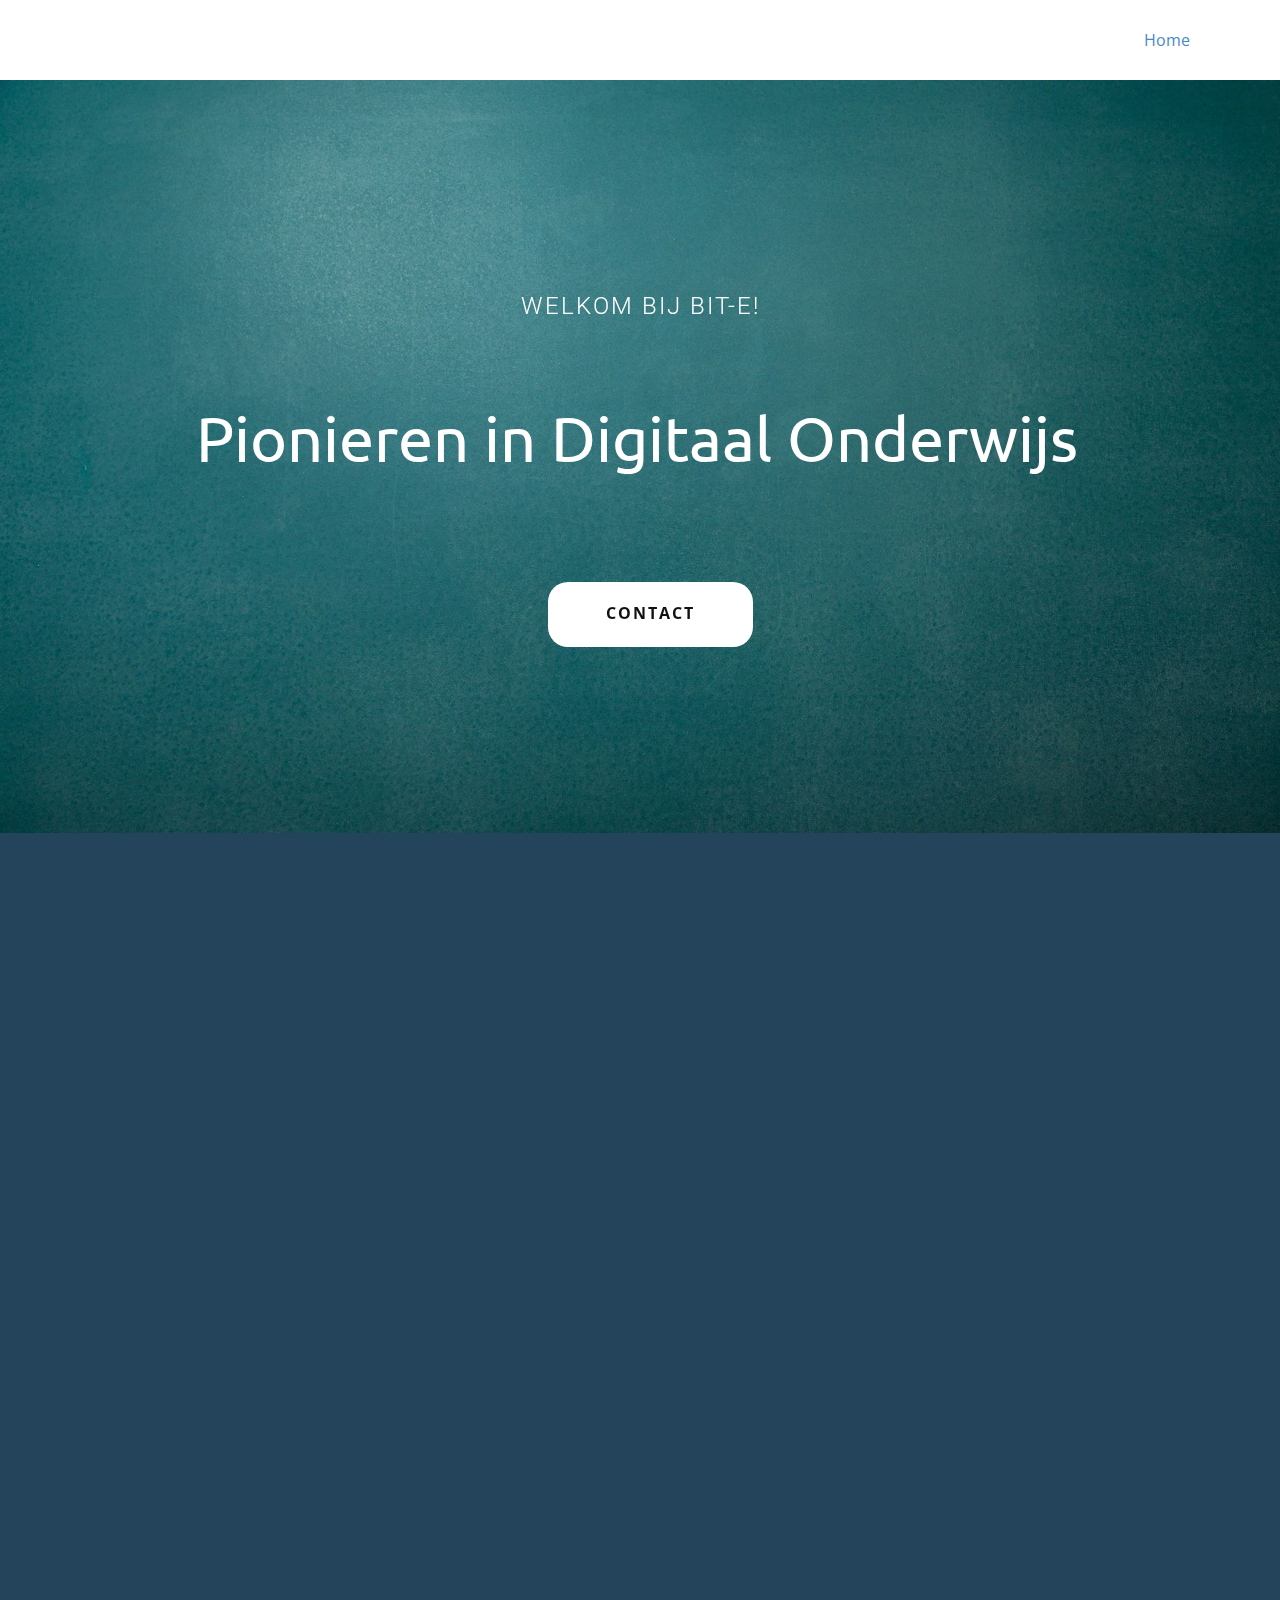
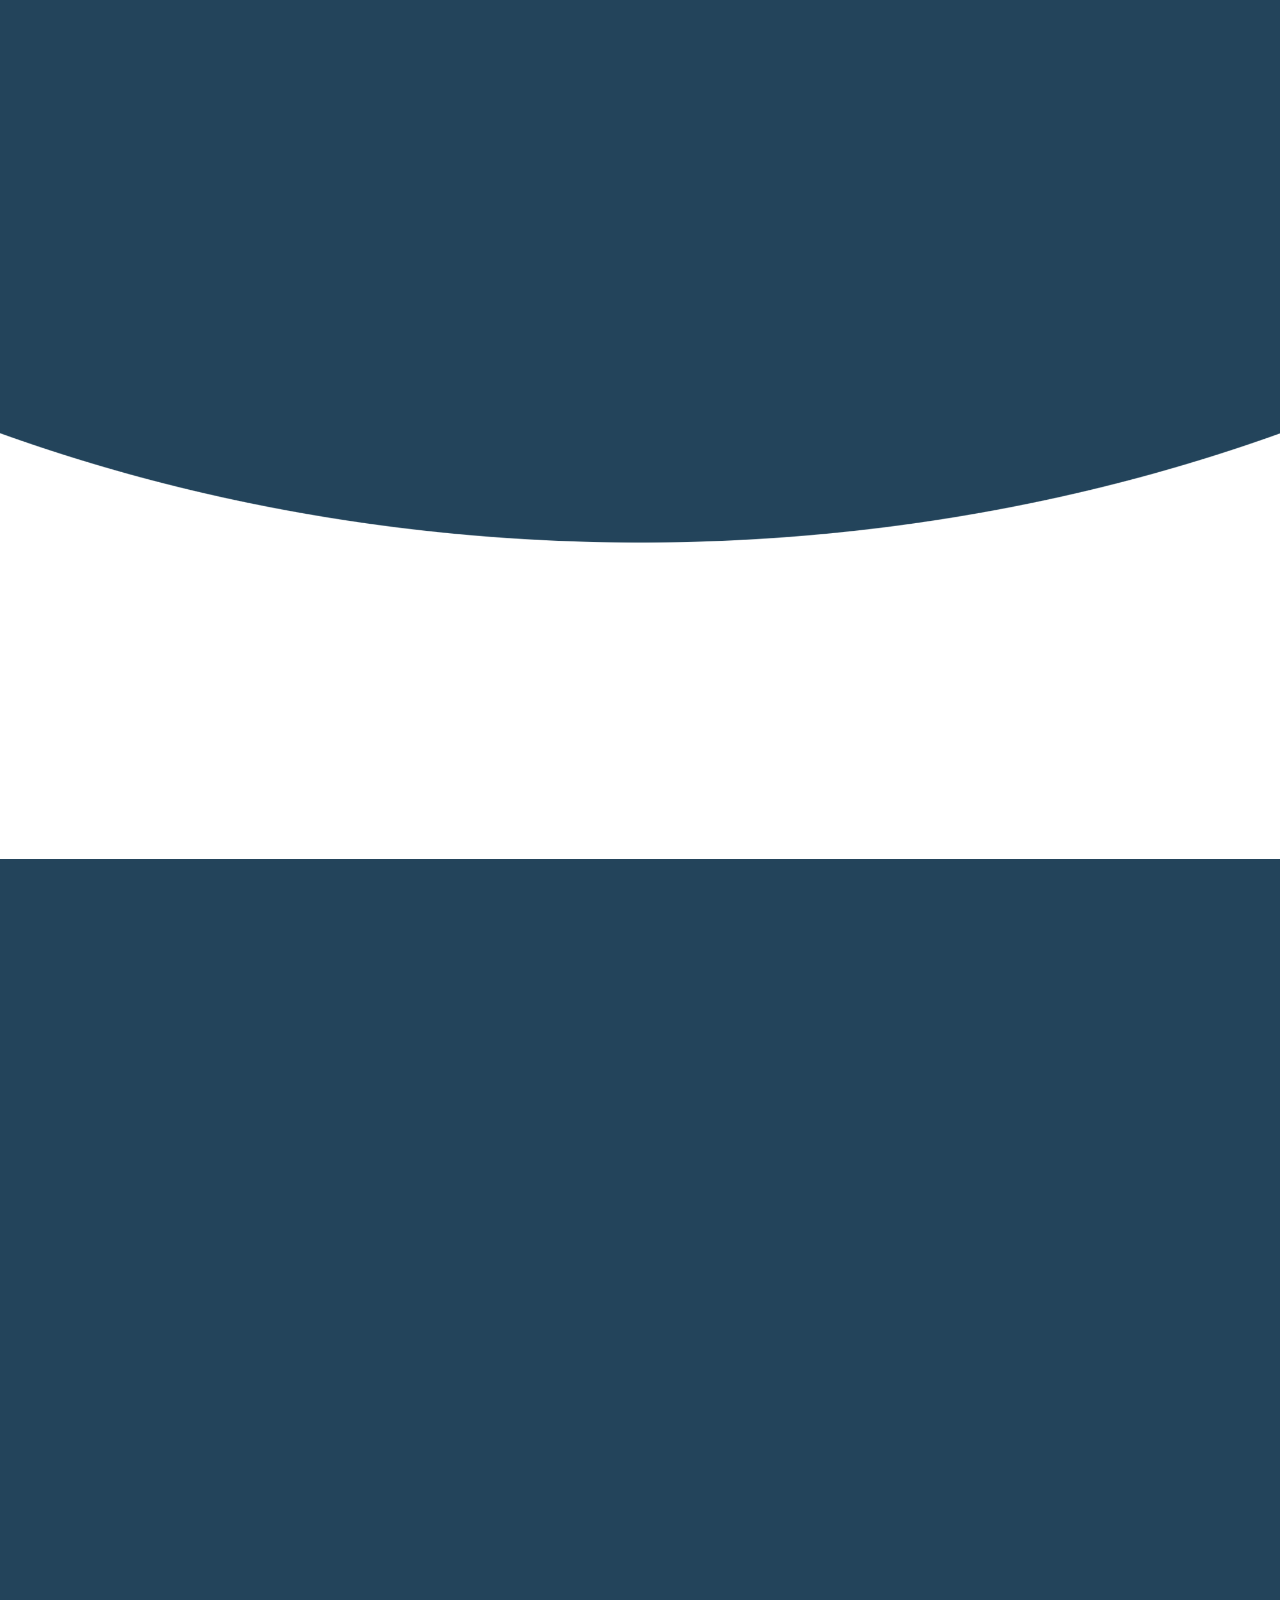
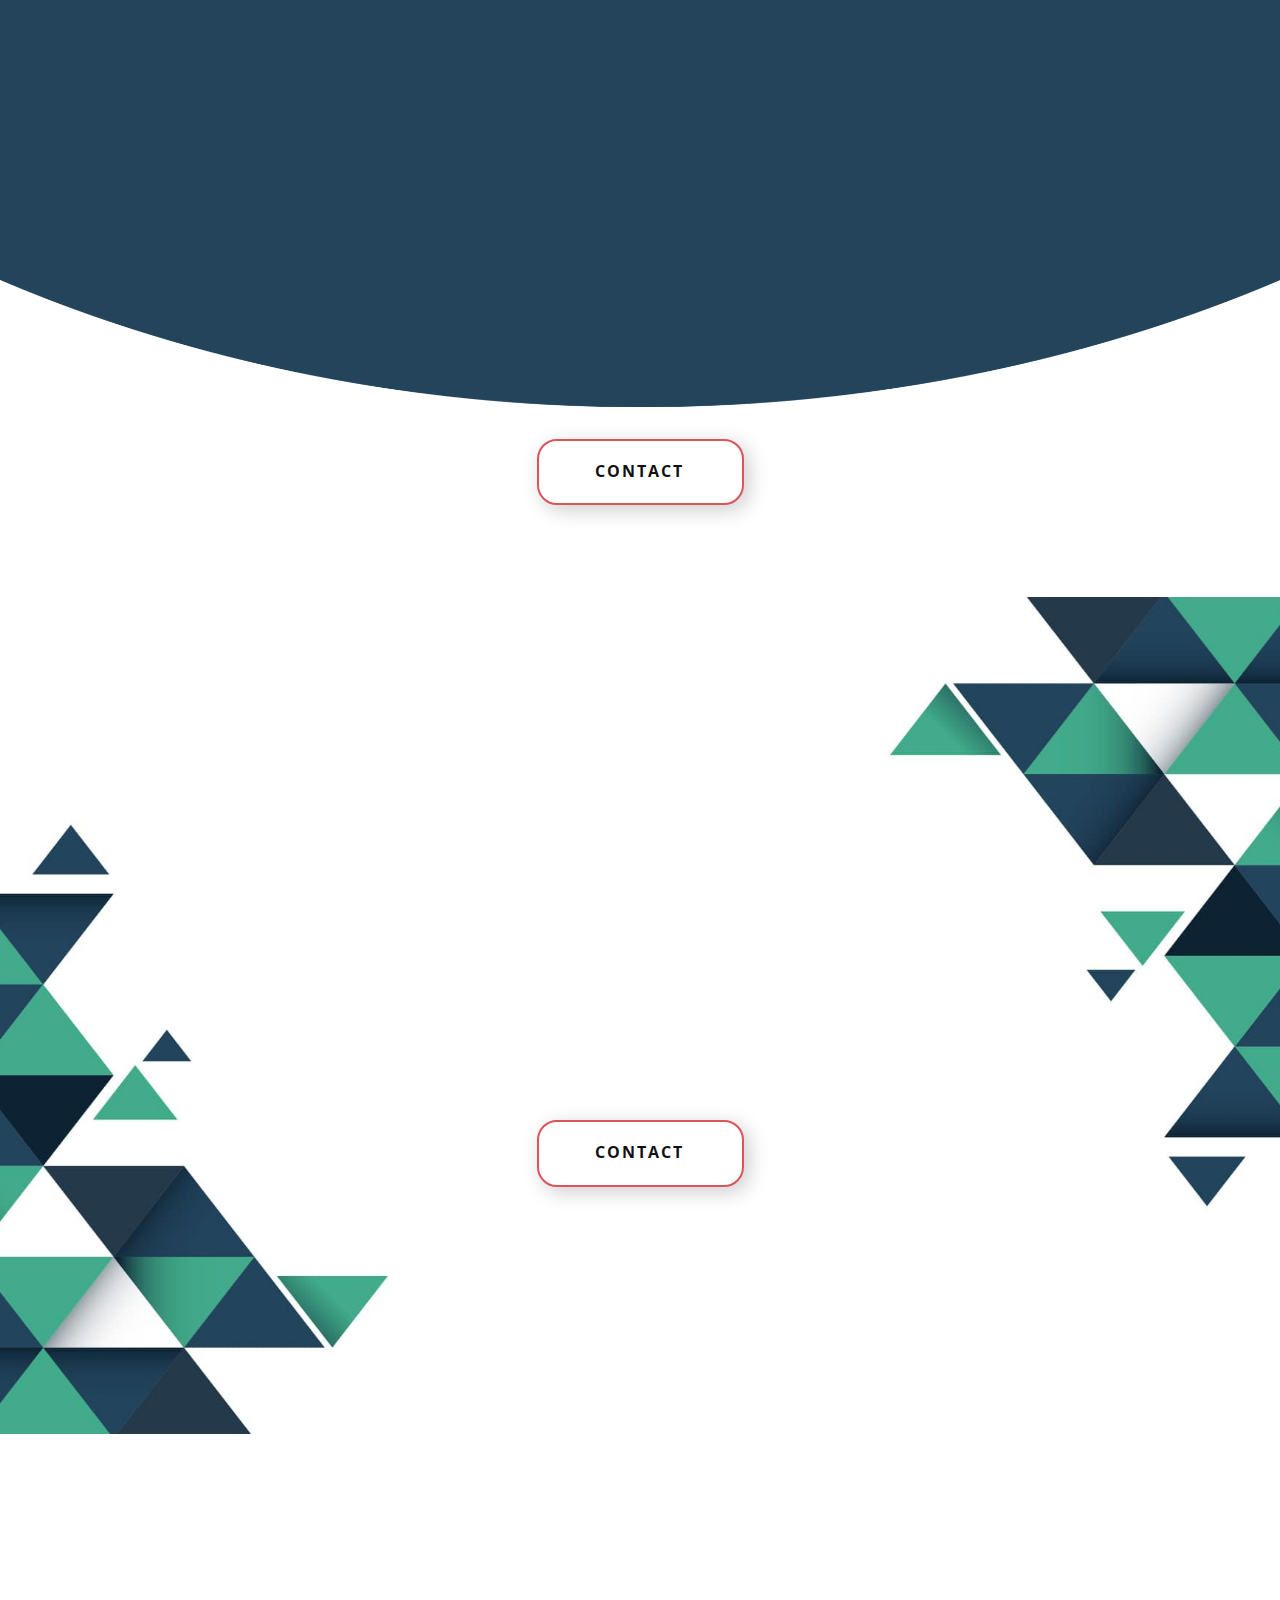
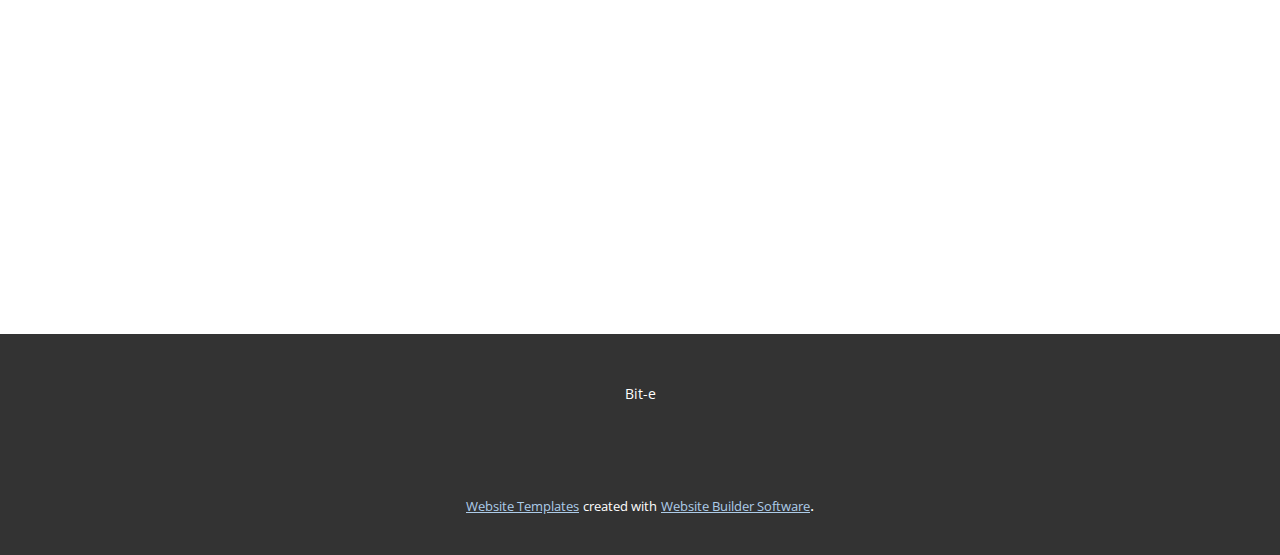
<file: index.html>
<!DOCTYPE html>
<html style="font-size: 16px;" lang="en"><head>
    <meta name="viewport" content="width=device-width, initial-scale=1.0">
    <meta charset="utf-8">
    <meta name="keywords" content="​Pionieren in Digitaal Onderwijs, ​Leren is Groeien, 01, 02, 03, 04, Meet The Team, ​Begin Slimmer te Werken, ​Jouw Ruimte om te Leren, Verbinden en Inspireren">
    <meta name="description" content="">
    <title>Home</title>
    <link rel="stylesheet" href="nicepage.css" media="screen">
<link rel="stylesheet" href="Home.css" media="screen">
    <script class="u-script" type="text/javascript" src="jquery.js" defer=""></script>
    <script class="u-script" type="text/javascript" src="nicepage.js" defer=""></script>
    <meta name="generator" content="Nicepage 6.3.1, nicepage.com">
    <link id="u-theme-google-font" rel="stylesheet" href="https://fonts.googleapis.com/css?family=Roboto:100,100i,300,300i,400,400i,500,500i,700,700i,900,900i|Open+Sans:300,300i,400,400i,500,500i,600,600i,700,700i,800,800i">
    <link id="u-page-google-font" rel="stylesheet" href="https://fonts.googleapis.com/css?family=Ubuntu:300,300i,400,400i,500,500i,700,700i|Roboto:100,100i,300,300i,400,400i,500,500i,700,700i,900,900i|Oswald:200,300,400,500,600,700|Raleway:100,100i,200,200i,300,300i,400,400i,500,500i,600,600i,700,700i,800,800i,900,900i|Montserrat:100,100i,200,200i,300,300i,400,400i,500,500i,600,600i,700,700i,800,800i,900,900i">
    
    
    
    
    
    
    
    
    
    <script type="application/ld+json">{
		"@context": "http://schema.org",
		"@type": "Organization",
		"name": ""
}</script>
    <meta name="theme-color" content="#478ac9">
    <meta property="og:title" content="Home">
    <meta property="og:type" content="website">
  <meta data-intl-tel-input-cdn-path="intlTelInput/"></head>
  <body data-home-page="Home.html" data-home-page-title="Home" data-path-to-root="./" data-include-products="false" class="u-body u-xl-mode" data-lang="en"><header class="u-clearfix u-header u-header" id="sec-01e0"><div class="u-clearfix u-sheet u-sheet-1">
        <nav class="u-menu u-menu-one-level u-offcanvas u-menu-1">
          <div class="menu-collapse" style="font-size: 1rem; letter-spacing: 0px;">
            <a class="u-button-style u-custom-left-right-menu-spacing u-custom-padding-bottom u-custom-top-bottom-menu-spacing u-nav-link u-text-active-palette-1-base u-text-hover-palette-2-base" href="#">
              <svg class="u-svg-link" viewBox="0 0 24 24"><use xmlns:xlink="http://www.w3.org/1999/xlink" xlink:href="#menu-hamburger"></use></svg>
              <svg class="u-svg-content" version="1.1" id="menu-hamburger" viewBox="0 0 16 16" x="0px" y="0px" xmlns:xlink="http://www.w3.org/1999/xlink" xmlns="http://www.w3.org/2000/svg"><g><rect y="1" width="16" height="2"></rect><rect y="7" width="16" height="2"></rect><rect y="13" width="16" height="2"></rect>
</g></svg>
            </a>
          </div>
          <div class="u-custom-menu u-nav-container">
            <ul class="u-nav u-unstyled u-nav-1"><li class="u-nav-item"><a class="u-button-style u-nav-link u-text-active-palette-1-base u-text-hover-palette-2-base" href="Home.html" style="padding: 10px 20px;">Home</a>
</li></ul>
          </div>
          <div class="u-custom-menu u-nav-container-collapse">
            <div class="u-black u-container-style u-inner-container-layout u-opacity u-opacity-95 u-sidenav">
              <div class="u-inner-container-layout u-sidenav-overflow">
                <div class="u-menu-close"></div>
                <ul class="u-align-center u-nav u-popupmenu-items u-unstyled u-nav-2"><li class="u-nav-item"><a class="u-button-style u-nav-link" href="Home.html">Home</a>
</li></ul>
              </div>
            </div>
            <div class="u-black u-menu-overlay u-opacity u-opacity-70"></div>
          </div>
        </nav>
      </div></header>
    <section class="u-clearfix u-image u-section-1" id="carousel_ff0a">
      <div class="u-clearfix u-sheet u-valign-top-xs u-sheet-1">
        <div class="data-layout-selected u-clearfix u-expanded-width-xs u-layout-wrap u-layout-wrap-1">
          <div class="u-layout">
            <div class="u-layout-row">
              <div class="u-container-style u-layout-cell u-left-cell u-size-60 u-layout-cell-1" src="">
                <div class="u-container-layout u-container-layout-1">
                  <h1 class="u-align-left u-custom-font u-font-ubuntu u-text u-text-body-alt-color u-text-1" data-animation-name="customAnimationIn" data-animation-duration="1500" data-animation-delay="0"> Pionieren in Digitaal Onderwijs</h1>
                  <a href="Home.html#carousel_fbb7" class="u-active-palette-1-light-3 u-align-left u-border-none u-btn u-btn-round u-button-style u-hover-palette-1-light-3 u-radius-20 u-text-active-palette-1-base u-text-hover-palette-1-base u-white u-btn-1" data-animation-name="customAnimationIn" data-animation-duration="1500" data-animation-delay="500">Contact</a>
                </div>
              </div>
            </div>
          </div>
        </div>
        <h3 class="u-align-left u-text u-text-body-alt-color u-text-default u-text-2" data-animation-name="customAnimationIn" data-animation-duration="1500" data-animation-delay="500"> Welkom bij Bit-e!</h3>
      </div>
    </section>
    <section class="u-align-center u-clearfix u-container-align-left u-custom-color-2 u-section-2" id="carousel_7726">
      <div class="u-clearfix u-sheet u-sheet-1">
        <div class="data-layout-selected u-clearfix u-expanded-width u-layout-wrap u-layout-wrap-1">
          <div class="u-layout">
            <div class="u-layout-row">
              <div class="u-container-style u-layout-cell u-size-30 u-layout-cell-1">
                <div class="u-container-layout u-container-layout-1">
                  <h5 class="u-align-left u-text u-text-default u-text-palette-2-light-1 u-text-1" data-animation-name="customAnimationIn" data-animation-duration="1500" data-animation-delay="500"> WAT WE DOEN</h5>
                  <div class="u-expanded-width u-list u-list-1">
                    <div class="u-repeater u-repeater-1">
                      <div class="u-container-align-left u-container-style u-list-item u-repeater-item u-shape-rectangle u-list-item-1" data-animation-name="customAnimationIn" data-animation-duration="1500" data-animation-delay="250">
                        <div class="u-container-layout u-similar-container u-valign-middle u-container-layout-2">
                          <h3 class="u-align-left u-text u-text-2"> ICT-Onderwijs Afgestemd op Kerndoelen</h3>
                          <p class="u-align-left u-text u-text-3"> Bij Bit-e bieden we een ICT-programma dat nauw aansluit op de SLO kerndoelen. Onze lessen zijn ontworpen om leerlingen niet alleen digitale vaardigheden bij te brengen, maar ook om hun begrip van technologie en media te verdiepen.</p>
                        </div>
                      </div>
                      <div class="u-container-align-left u-container-style u-list-item u-repeater-item u-shape-rectangle u-list-item-2" data-animation-name="customAnimationIn" data-animation-duration="1500" data-animation-delay="250">
                        <div class="u-container-layout u-similar-container u-valign-middle u-container-layout-3">
                          <h3 class="u-align-left u-text u-text-4"> Leren met Toekomstvisie</h3>
                          <p class="u-align-left u-text u-text-5"> Elke les bij Bit-e is een bouwsteen naar de toekomst. Wij leren kinderen niet alleen hoe technologie werkt, maar ook hoe ze het kunnen gebruiken om creatief te zijn en problemen op te lossen.</p>
                        </div>
                      </div>
                    </div>
                  </div>
                </div>
              </div>
              <div class="u-container-style u-layout-cell u-size-30 u-layout-cell-2">
                <div class="u-container-layout u-container-layout-4">
                  <h5 class="u-align-left u-text u-text-default u-text-palette-2-light-1 u-text-6" data-animation-name="customAnimationIn" data-animation-duration="1500" data-animation-delay="500" data-animation-direction=""> JONGE INNOVATORS</h5>
                  <div class="custom-expanded u-list u-list-2">
                    <div class="u-repeater u-repeater-2">
                      <div class="u-container-align-left u-container-style u-list-item u-repeater-item u-shape-rectangle u-list-item-3" data-animation-name="customAnimationIn" data-animation-duration="1500" data-animation-delay="250">
                        <div class="u-container-layout u-similar-container u-valign-middle u-container-layout-5">
                          <h3 class="u-align-left u-text u-text-7"> Ontwikkelen van Digitale Vaardigheden</h3>
                          <p class="u-align-left u-text u-text-8"> We leggen de basis voor jonge innovators om cruciale digitale vaardigheden te ontwikkelen. Door middel van ons lesprogramma leren kinderen hoe ze technologie creatief en kritisch kunnen gebruiken. </p>
                        </div>
                      </div>
                      <div class="u-container-align-left u-container-style u-list-item u-repeater-item u-shape-rectangle u-list-item-4" data-animation-name="customAnimationIn" data-animation-duration="1500" data-animation-delay="250">
                        <div class="u-container-layout u-similar-container u-valign-middle u-container-layout-6">
                          <h3 class="u-align-left u-text u-text-9"> Plezier in Leren</h3>
                          <p class="u-align-left u-text u-text-10"> Ons programma is zo ontworpen dat kinderen plezier vinden in het leren over en het toepassen van ICT. We stimuleren hun natuurlijke nieuwsgierigheid en ondersteunen hun digitale ontdekkingsreis.<br>
                            <br>
                            <br>
                            <br>
                            <br>
                            <br>
                          </p>
                        </div>
                      </div>
                    </div>
                  </div>
                </div>
              </div>
            </div>
          </div>
        </div>
      </div>
    </section>
    <section class="skrollable skrollable-between u-align-center u-clearfix u-container-align-center u-image u-section-3" id="carousel_a762" data-image-width="2500" data-image-height="1278" data-animation-name="" data-animation-duration="0" data-animation-delay="0" data-animation-direction="">
      <div class="u-clearfix u-sheet u-sheet-1">
        <h2 class="u-text u-text-body-alt-color u-text-1" data-animation-name="customAnimationIn" data-animation-duration="1500" data-animation-delay="500"> Leren is Groeien</h2>
        <p class="u-text u-text-body-alt-color u-text-default u-text-2" data-animation-name="customAnimationIn" data-animation-duration="1500" data-animation-delay="500"> Ons doel bij Bit-e is om leerlingen te helpen groeien door kennis en vaardigheden die aansluiten bij de kerndoelen van het basisonderwijs.</p>
        <div class="u-expanded-width-md u-expanded-width-sm u-expanded-width-xs u-list u-list-1">
          <div class="u-repeater u-repeater-1">
            <div class="u-align-left u-container-style u-list-item u-palette-5-light-2 u-repeater-item u-list-item-1" data-animation-name="customAnimationIn" data-animation-duration="1500" data-animation-delay="500">
              <div class="u-container-layout u-similar-container u-container-layout-1">
                <div class="u-align-center u-container-style u-group u-palette-1-base u-radius-50 u-shape-round u-group-1" data-animation-name="customAnimationIn" data-animation-duration="1500" data-animation-delay="500">
                  <div class="u-container-layout u-valign-middle u-container-layout-2">
                    <h2 class="u-custom-font u-font-oswald u-text u-text-body-alt-color u-text-3">01</h2>
                  </div>
                </div>
                <h5 class="u-text u-text-4"> Onderwijs</h5>
                <p class="u-text u-text-default u-text-5"> Ons onderwijs is gericht op het ontwikkelen van digitale geletterdheid, in lijn met de SLO kerndoelen, zodat leerlingen veilig, kritisch en bewust kunnen omgaan met ICT.</p>
              </div>
            </div>
            <div class="u-align-left u-container-style u-list-item u-palette-5-light-2 u-repeater-item u-list-item-2" data-animation-name="customAnimationIn" data-animation-duration="1500" data-animation-delay="500">
              <div class="u-container-layout u-similar-container u-container-layout-3">
                <div class="u-align-center u-container-style u-group u-palette-1-base u-radius-50 u-shape-round u-group-2" data-animation-name="customAnimationIn" data-animation-duration="1500" data-animation-delay="500">
                  <div class="u-container-layout u-valign-middle u-container-layout-4">
                    <h2 class="u-custom-font u-font-oswald u-text u-text-body-alt-color u-text-default u-text-6">02</h2>
                  </div>
                </div>
                <h5 class="u-text u-text-7"> Innovaties<br>
                </h5>
                <p class="u-text u-text-default u-text-8"> We gebruiken de nieuwste educatieve technologieën om een dynamische leeromgeving te creëren die de kerndoelen tot leven brengt.</p>
              </div>
            </div>
            <div class="u-align-left u-container-style u-list-item u-palette-5-light-2 u-repeater-item u-list-item-3" data-animation-name="customAnimationIn" data-animation-duration="1500" data-animation-delay="500">
              <div class="u-container-layout u-similar-container u-container-layout-5">
                <div class="u-align-center u-container-style u-group u-palette-1-base u-radius-50 u-shape-round u-group-3" data-animation-name="customAnimationIn" data-animation-duration="1500" data-animation-delay="500">
                  <div class="u-container-layout u-valign-middle u-container-layout-6">
                    <h2 class="u-custom-font u-font-oswald u-text u-text-body-alt-color u-text-default u-text-9">03</h2>
                  </div>
                </div>
                <h5 class="u-text u-text-10"> Leerlingen</h5>
                <p class="u-text u-text-default u-text-11"> Onze leerlingen worden uitgedaagd om te denken als digitale makers en innovators, altijd met een link naar de SLO kerndoelen voor een compleet leertraject.</p>
              </div>
            </div>
            <div class="u-align-left u-container-style u-list-item u-palette-5-light-2 u-repeater-item u-list-item-4" data-animation-name="customAnimationIn" data-animation-duration="1500" data-animation-delay="500">
              <div class="u-container-layout u-similar-container u-container-layout-7">
                <div class="u-align-center u-container-style u-group u-palette-1-base u-radius-50 u-shape-round u-group-4" data-animation-name="customAnimationIn" data-animation-duration="1500" data-animation-delay="500">
                  <div class="u-container-layout u-valign-middle u-container-layout-8">
                    <h2 class="u-custom-font u-font-oswald u-text u-text-body-alt-color u-text-default u-text-12">04</h2>
                  </div>
                </div>
                <h5 class="u-text u-text-13"> Essentiële Vaardigheden</h5>
                <p class="u-text u-text-default u-text-14"> Naast ICT leren kinderen bij Bit-e ook samenwerken en presenteren, sleutelvaardigheden die hen voorbereiden op de toekomst.<br>
                  <br>
                  <br>
                  <br>
                  <br>
                  <br>
                </p>
              </div>
            </div>
          </div>
        </div>
      </div>
    </section>
    <section class="u-align-center u-clearfix u-custom-color-2 u-section-4" id="carousel_fa7c">
      <div class="u-clearfix u-sheet u-valign-middle-md u-valign-middle-sm u-sheet-1">
        <h2 class="u-text u-text-default u-text-1" data-animation-name="customAnimationIn" data-animation-duration="1500" data-animation-delay="250">Meet The Team</h2>
        <div class="u-expanded-width u-list u-list-1">
          <div class="u-repeater u-repeater-1">
            <div class="u-align-left u-container-style u-list-item u-radius-20 u-repeater-item u-shape-round u-white u-list-item-1" data-animation-name="customAnimationIn" data-animation-duration="1500" data-animation-delay="500">
              <div class="u-container-layout u-similar-container u-container-layout-1">
                <div class="custom-expanded u-container-style u-group u-group-1">
                  <div class="u-container-layout u-container-layout-2">
                    <h3 class="u-align-left u-custom-font u-font-raleway u-text u-text-palette-1-base u-text-2">Robbe Van Kets</h3>
                    <p class="u-align-left u-text u-text-body-color u-text-3"> Als medeoprichter van Bit-e en alumnus van Codam, verenigt Robbe technische expertise met onderwijsinnovatie. Zijn achtergrond als scoutsleider en ondernemer verrijkt zijn vermogen om relaties met scholen op te bouwen en direct les te geven, cruciaal voor Bit-e's missie.</p>
                    <div class="u-social-icons u-spacing-30 u-social-icons-1">
                      <a class="u-social-url" target="_blank" data-type="LinkedIn" title="LinkedIn" href="https://www.linkedin.com/in/robbevk/"><span class="u-icon u-social-icon u-social-linkedin u-text-palette-1-dark-1 u-icon-1"><svg class="u-svg-link" preserveAspectRatio="xMidYMin slice" viewBox="0 0 112 112" style=""><use xmlns:xlink="http://www.w3.org/1999/xlink" xlink:href="#svg-1e80"></use></svg><svg class="u-svg-content" viewBox="0 0 112 112" x="0" y="0" id="svg-1e80"><circle fill="currentColor" cx="56.1" cy="56.1" r="55"></circle><path fill="#FFFFFF" d="M41.3,83.7H27.9V43.4h13.4V83.7z M34.6,37.9L34.6,37.9c-4.6,0-7.5-3.1-7.5-7c0-4,3-7,7.6-7s7.4,3,7.5,7
      C42.2,34.8,39.2,37.9,34.6,37.9z M89.6,83.7H76.2V62.2c0-5.4-1.9-9.1-6.8-9.1c-3.7,0-5.9,2.5-6.9,4.9c-0.4,0.9-0.4,2.1-0.4,3.3v22.5
      H48.7c0,0,0.2-36.5,0-40.3h13.4v5.7c1.8-2.7,5-6.7,12.1-6.7c8.8,0,15.4,5.8,15.4,18.1V83.7z"></path></svg></span>
                      </a>
                    </div>
                  </div>
                </div>
                <p class="u-align-left u-text u-text-grey-30 u-text-4"> Mede-oprichter<br>Directeur Externe Betrekkingen&nbsp;<br>&amp; Innovatie
                </p>
                <img class="custom-expanded u-hidden-md u-hidden-xs u-image u-image-1" src="images/Screenshot2024-02-19at14.09.48.png" data-image-width="362" data-image-height="358">
              </div>
            </div>
            <div class="u-align-left u-container-style u-list-item u-radius-20 u-repeater-item u-shape-round u-white u-list-item-2" data-animation-name="customAnimationIn" data-animation-duration="1500" data-animation-delay="500">
              <div class="u-container-layout u-similar-container u-container-layout-3">
                <div class="custom-expanded u-container-style u-group u-group-2">
                  <div class="u-container-layout u-container-layout-4">
                    <h3 class="u-align-left u-custom-font u-font-raleway u-text u-text-default u-text-palette-1-base u-text-5">Kenny Ohst</h3>
                    <p class="u-align-left u-text u-text-body-color u-text-6"> Als medeoprichter van Bit-e en ervaren ICT-docent, combineert Kenny zijn Codam studie met het coördineren van leraren en het ontwikkelen van vernieuwende onderwijsmethoden. Zijn toewijding versterkt Bit-e's missie voor digitale educatie.</p>
                    <div class="u-social-icons u-spacing-30 u-social-icons-2">
                      <a class="u-social-url" target="_blank" data-type="LinkedIn" title="Linkedin" href="https://www.linkedin.com/in/kennyartistpage/"><span class="u-icon u-social-icon u-social-linkedin u-text-palette-1-dark-1 u-icon-2"><svg class="u-svg-link" preserveAspectRatio="xMidYMin slice" viewBox="0 0 112 112" style=""><use xmlns:xlink="http://www.w3.org/1999/xlink" xlink:href="#svg-1e80"></use></svg><svg class="u-svg-content" viewBox="0 0 112 112" x="0" y="0" id="svg-1e80"><circle fill="currentColor" cx="56.1" cy="56.1" r="55"></circle><path fill="#FFFFFF" d="M41.3,83.7H27.9V43.4h13.4V83.7z M34.6,37.9L34.6,37.9c-4.6,0-7.5-3.1-7.5-7c0-4,3-7,7.6-7s7.4,3,7.5,7
      C42.2,34.8,39.2,37.9,34.6,37.9z M89.6,83.7H76.2V62.2c0-5.4-1.9-9.1-6.8-9.1c-3.7,0-5.9,2.5-6.9,4.9c-0.4,0.9-0.4,2.1-0.4,3.3v22.5
      H48.7c0,0,0.2-36.5,0-40.3h13.4v5.7c1.8-2.7,5-6.7,12.1-6.7c8.8,0,15.4,5.8,15.4,18.1V83.7z"></path></svg></span>
                      </a>
                    </div>
                  </div>
                </div>
                <p class="u-align-left u-text u-text-grey-30 u-text-7"> Mede-oprichter<br> Directeur Pedagogische Ontwikkeling&nbsp;<br>&amp; Docentencoördinatie<br>
                </p>
                <img class="custom-expanded u-hidden-md u-hidden-xs u-image u-image-2" src="images/K.Ohhst.jpg" data-image-width="1280" data-image-height="1600">
              </div>
            </div>
          </div>
        </div>
      </div>
    </section>
    <section class="skrollable skrollable-between u-align-center u-clearfix u-image u-section-5" src="" id="carousel_24a5" data-image-width="2500" data-image-height="1278">
      <div class="u-clearfix u-sheet u-sheet-1">
        <h2 class="u-align-center u-text u-text-body-alt-color u-text-1" data-animation-name="customAnimationIn" data-animation-duration="1500" data-animation-delay="250"> Begin Slimmer te Werken</h2>
        <p class="u-align-center u-large-text u-text u-text-body-alt-color u-text-variant u-text-2" data-animation-name="customAnimationIn" data-animation-duration="1500" data-animation-delay="500"> Ontdek de kracht van digitale wijsheid met Bit-e. Wij maken leren leuk, effectief en toekomstgericht voor kinderen. Duik in de wereld van technologie en laat je inspireren door innovatie en creativiteit.</p>
        <a href="Home.html#carousel_fbb7" class="u-active-palette-1-light-3 u-align-center u-border-2 u-border-active-palette-1-base u-border-hover-palette-1-base u-border-palette-2-base u-btn u-btn-round u-button-style u-hover-palette-1-light-3 u-radius-20 u-text-active-palette-1-base u-text-hover-palette-1-base u-white u-btn-1" data-animation-name="" data-animation-duration="0" data-animation-delay="0" data-animation-direction="">Contact</a>
      </div>
    </section>
    <section class="u-align-center u-clearfix u-image u-section-6" id="carousel_1140" data-image-width="1980" data-image-height="1134">
      <div class="u-clearfix u-sheet u-sheet-1">
        <h1 class="u-custom-font u-font-montserrat u-text u-text-1" data-animation-name="customAnimationIn" data-animation-duration="1500" data-animation-delay="0"> Jouw Ruimte om te Leren, Verbinden en Inspireren</h1>
        <p class="u-text u-text-2" data-animation-name="customAnimationIn" data-animation-duration="1500" data-animation-delay="500"> Bit-e is waar jouw digitale avontuur begint. Een plek waar jonge geesten groeien door te leren, waar verbinding centraal staat en waar inspiratie om elke hoek te vinden is. Laat je meenemen op een ontdekkingsreis in de wereld van ICT.</p>
        <a href="Home.html#carousel_fbb7" class="u-active-palette-1-light-3 u-align-center u-border-2 u-border-active-palette-1-base u-border-hover-palette-1-base u-border-palette-2-base u-btn u-btn-round u-button-style u-hover-palette-1-light-3 u-radius-20 u-text-active-palette-1-base u-text-hover-palette-1-base u-white u-btn-1" data-animation-name="" data-animation-duration="0" data-animation-delay="0" data-animation-direction="">Contact</a>
      </div>
    </section>
    <section class="u-clearfix u-container-align-center u-section-7" id="carousel_fbb7">
      <div class="u-clearfix u-sheet u-valign-middle u-sheet-1">
        <div class="data-layout-selected u-clearfix u-expanded-width u-layout-wrap u-layout-wrap-1">
          <div class="u-layout">
            <div class="u-layout-row">
              <div class="u-container-style u-layout-cell u-size-60 u-layout-cell-1" data-animation-name="customAnimationIn" data-animation-duration="1000">
                <div class="u-container-layout u-container-layout-1"><span class="u-align-center u-file-icon u-icon u-icon-1"><img src="images/3178158.png" alt=""></span><span class="u-align-center u-file-icon u-icon u-icon-2"><img src="images/733641.png" alt=""></span>
                  <h4 class="u-align-center u-text u-text-1">Email</h4>
                  <p class="u-align-center u-text u-text-default u-text-2">Vragen?&nbsp;<br>Email of app ons wij komen spoedig bij je terug!
                  </p>
                  <a href="mailto:info@bit-e.nl" class="u-active-palette-1-dark-2 u-align-center u-border-active-palette-2-light-2 u-border-hover-palette-2-light-2 u-border-none u-btn u-btn-round u-button-style u-color-scheme-summer-time u-color-style-multicolor-1 u-custom u-hover-palette-1-dark-2 u-palette-1-base u-radius-19 u-text-active-white u-text-hover-white u-btn-1" data-animation-name="" data-animation-duration="0" data-animation-delay="0" data-animation-direction=""> info@bit-e.nl </a>
                  <a href="tel:+31685498297" class="u-active-palette-1-dark-2 u-align-center u-border-active-palette-2-light-2 u-border-hover-palette-2-light-2 u-border-none u-btn u-btn-round u-button-style u-color-scheme-summer-time u-color-style-multicolor-1 u-custom u-hover-palette-1-dark-2 u-palette-1-base u-radius-19 u-text-active-white u-text-hover-white u-btn-2" data-animation-name="" data-animation-duration="0" data-animation-delay="0" data-animation-direction=""> +31685498297</a>
                </div>
              </div>
            </div>
          </div>
        </div>
      </div>
    </section>
    
    
    
    <footer class="u-align-center u-clearfix u-footer u-grey-80 u-footer" id="sec-a10d"><div class="u-clearfix u-sheet u-sheet-1">
        <p class="u-small-text u-text u-text-variant u-text-1">Bit-e</p>
      </div></footer>
    <section class="u-backlink u-clearfix u-grey-80">
      <a class="u-link" href="https://nicepage.com/website-templates" target="_blank">
        <span>Website Templates</span>
      </a>
      <p class="u-text">
        <span>created with</span>
      </p>
      <a class="u-link" href="" target="_blank">
        <span>Website Builder Software</span>
      </a>. 
    </section>
  
</body></html>
</file>
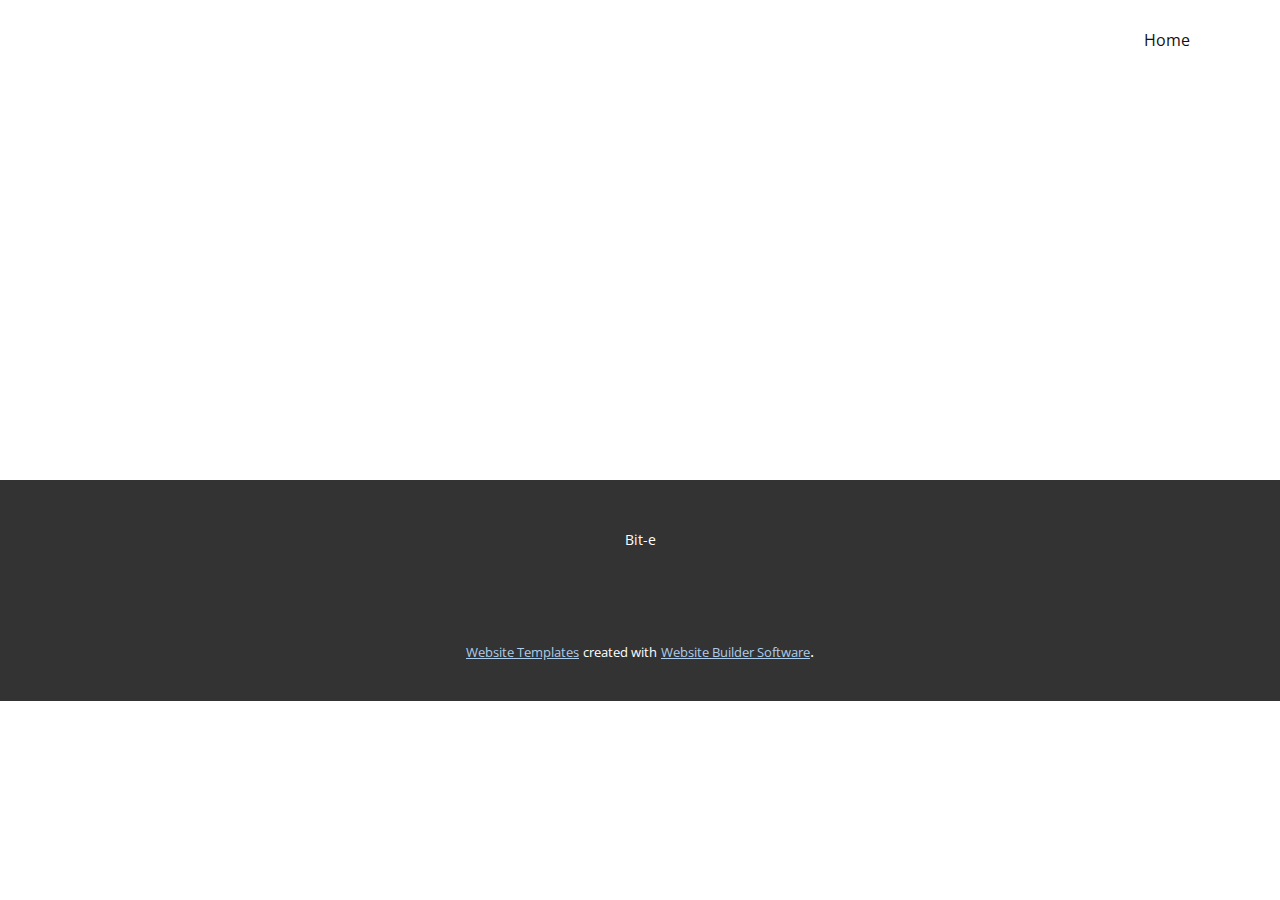
<file: About.html>
<!DOCTYPE html>
<html style="font-size: 16px;" lang="en"><head>
    <meta name="viewport" content="width=device-width, initial-scale=1.0">
    <meta charset="utf-8">
    <meta name="keywords" content="">
    <meta name="description" content="">
    <title>About</title>
    <link rel="stylesheet" href="nicepage.css" media="screen">
<link rel="stylesheet" href="About.css" media="screen">
    <script class="u-script" type="text/javascript" src="jquery.js" defer=""></script>
    <script class="u-script" type="text/javascript" src="nicepage.js" defer=""></script>
    <meta name="generator" content="Nicepage 6.3.1, nicepage.com">
    <link id="u-theme-google-font" rel="stylesheet" href="https://fonts.googleapis.com/css?family=Roboto:100,100i,300,300i,400,400i,500,500i,700,700i,900,900i|Open+Sans:300,300i,400,400i,500,500i,600,600i,700,700i,800,800i">
    
    
    
    <script type="application/ld+json">{
		"@context": "http://schema.org",
		"@type": "Organization",
		"name": ""
}</script>
    <meta name="theme-color" content="#478ac9">
    <meta property="og:title" content="About">
    <meta property="og:type" content="website">
  <meta data-intl-tel-input-cdn-path="intlTelInput/"></head>
  <body data-path-to-root="./" data-include-products="false" class="u-body u-xl-mode" data-lang="en"><header class="u-clearfix u-header u-header" id="sec-01e0"><div class="u-clearfix u-sheet u-sheet-1">
        <nav class="u-menu u-menu-one-level u-offcanvas u-menu-1">
          <div class="menu-collapse" style="font-size: 1rem; letter-spacing: 0px;">
            <a class="u-button-style u-custom-left-right-menu-spacing u-custom-padding-bottom u-custom-top-bottom-menu-spacing u-nav-link u-text-active-palette-1-base u-text-hover-palette-2-base" href="#">
              <svg class="u-svg-link" viewBox="0 0 24 24"><use xmlns:xlink="http://www.w3.org/1999/xlink" xlink:href="#menu-hamburger"></use></svg>
              <svg class="u-svg-content" version="1.1" id="menu-hamburger" viewBox="0 0 16 16" x="0px" y="0px" xmlns:xlink="http://www.w3.org/1999/xlink" xmlns="http://www.w3.org/2000/svg"><g><rect y="1" width="16" height="2"></rect><rect y="7" width="16" height="2"></rect><rect y="13" width="16" height="2"></rect>
</g></svg>
            </a>
          </div>
          <div class="u-custom-menu u-nav-container">
            <ul class="u-nav u-unstyled u-nav-1"><li class="u-nav-item"><a class="u-button-style u-nav-link u-text-active-palette-1-base u-text-hover-palette-2-base" href="Home.html" style="padding: 10px 20px;">Home</a>
</li></ul>
          </div>
          <div class="u-custom-menu u-nav-container-collapse">
            <div class="u-black u-container-style u-inner-container-layout u-opacity u-opacity-95 u-sidenav">
              <div class="u-inner-container-layout u-sidenav-overflow">
                <div class="u-menu-close"></div>
                <ul class="u-align-center u-nav u-popupmenu-items u-unstyled u-nav-2"><li class="u-nav-item"><a class="u-button-style u-nav-link" href="Home.html">Home</a>
</li></ul>
              </div>
            </div>
            <div class="u-black u-menu-overlay u-opacity u-opacity-70"></div>
          </div>
        </nav>
      </div></header>
    <section class="u-clearfix u-section-1" id="sec-f847">
      <div class="u-clearfix u-sheet u-sheet-1"></div>
    </section>
    
    
    
    <footer class="u-align-center u-clearfix u-footer u-grey-80 u-footer" id="sec-a10d"><div class="u-clearfix u-sheet u-sheet-1">
        <p class="u-small-text u-text u-text-variant u-text-1">Bit-e</p>
      </div></footer>
    <section class="u-backlink u-clearfix u-grey-80">
      <a class="u-link" href="https://nicepage.com/website-templates" target="_blank">
        <span>Website Templates</span>
      </a>
      <p class="u-text">
        <span>created with</span>
      </p>
      <a class="u-link" href="" target="_blank">
        <span>Website Builder Software</span>
      </a>. 
    </section>
  
</body></html>
</file>
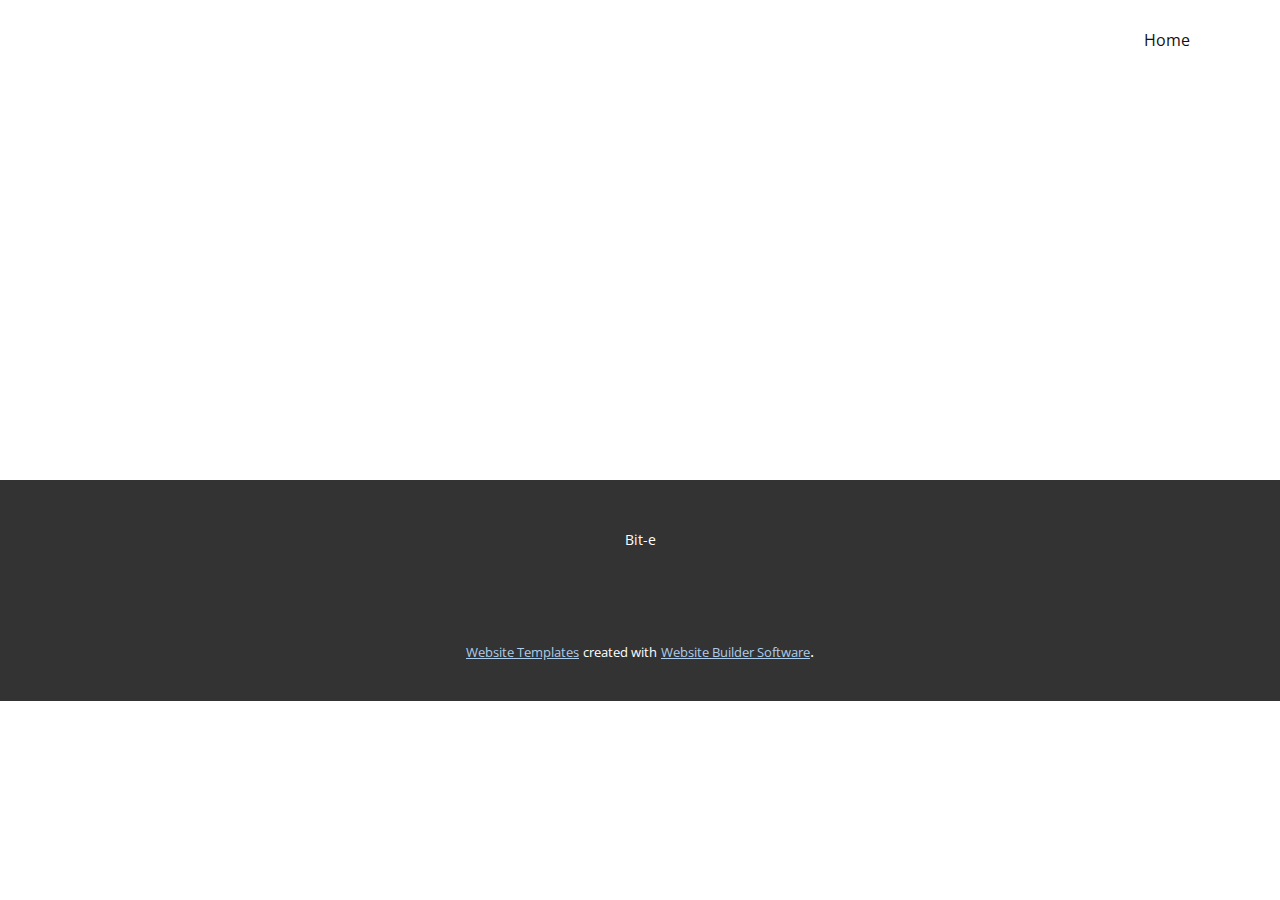
<file: Contact.html>
<!DOCTYPE html>
<html style="font-size: 16px;" lang="en"><head>
    <meta name="viewport" content="width=device-width, initial-scale=1.0">
    <meta charset="utf-8">
    <meta name="keywords" content="">
    <meta name="description" content="">
    <title>Contact</title>
    <link rel="stylesheet" href="nicepage.css" media="screen">
<link rel="stylesheet" href="Contact.css" media="screen">
    <script class="u-script" type="text/javascript" src="jquery.js" defer=""></script>
    <script class="u-script" type="text/javascript" src="nicepage.js" defer=""></script>
    <meta name="generator" content="Nicepage 6.3.1, nicepage.com">
    <link id="u-theme-google-font" rel="stylesheet" href="https://fonts.googleapis.com/css?family=Roboto:100,100i,300,300i,400,400i,500,500i,700,700i,900,900i|Open+Sans:300,300i,400,400i,500,500i,600,600i,700,700i,800,800i">
    
    
    
    <script type="application/ld+json">{
		"@context": "http://schema.org",
		"@type": "Organization",
		"name": ""
}</script>
    <meta name="theme-color" content="#478ac9">
    <meta property="og:title" content="Contact">
    <meta property="og:type" content="website">
  <meta data-intl-tel-input-cdn-path="intlTelInput/"></head>
  <body data-path-to-root="./" data-include-products="false" class="u-body u-xl-mode" data-lang="en"><header class="u-clearfix u-header u-header" id="sec-01e0"><div class="u-clearfix u-sheet u-sheet-1">
        <nav class="u-menu u-menu-one-level u-offcanvas u-menu-1">
          <div class="menu-collapse" style="font-size: 1rem; letter-spacing: 0px;">
            <a class="u-button-style u-custom-left-right-menu-spacing u-custom-padding-bottom u-custom-top-bottom-menu-spacing u-nav-link u-text-active-palette-1-base u-text-hover-palette-2-base" href="#">
              <svg class="u-svg-link" viewBox="0 0 24 24"><use xmlns:xlink="http://www.w3.org/1999/xlink" xlink:href="#menu-hamburger"></use></svg>
              <svg class="u-svg-content" version="1.1" id="menu-hamburger" viewBox="0 0 16 16" x="0px" y="0px" xmlns:xlink="http://www.w3.org/1999/xlink" xmlns="http://www.w3.org/2000/svg"><g><rect y="1" width="16" height="2"></rect><rect y="7" width="16" height="2"></rect><rect y="13" width="16" height="2"></rect>
</g></svg>
            </a>
          </div>
          <div class="u-custom-menu u-nav-container">
            <ul class="u-nav u-unstyled u-nav-1"><li class="u-nav-item"><a class="u-button-style u-nav-link u-text-active-palette-1-base u-text-hover-palette-2-base" href="Home.html" style="padding: 10px 20px;">Home</a>
</li></ul>
          </div>
          <div class="u-custom-menu u-nav-container-collapse">
            <div class="u-black u-container-style u-inner-container-layout u-opacity u-opacity-95 u-sidenav">
              <div class="u-inner-container-layout u-sidenav-overflow">
                <div class="u-menu-close"></div>
                <ul class="u-align-center u-nav u-popupmenu-items u-unstyled u-nav-2"><li class="u-nav-item"><a class="u-button-style u-nav-link" href="Home.html">Home</a>
</li></ul>
              </div>
            </div>
            <div class="u-black u-menu-overlay u-opacity u-opacity-70"></div>
          </div>
        </nav>
      </div></header>
    <section class="u-clearfix u-section-1" id="sec-898e">
      <div class="u-clearfix u-sheet u-sheet-1"></div>
    </section>
    
    
    
    <footer class="u-align-center u-clearfix u-footer u-grey-80 u-footer" id="sec-a10d"><div class="u-clearfix u-sheet u-sheet-1">
        <p class="u-small-text u-text u-text-variant u-text-1">Bit-e</p>
      </div></footer>
    <section class="u-backlink u-clearfix u-grey-80">
      <a class="u-link" href="https://nicepage.com/website-templates" target="_blank">
        <span>Website Templates</span>
      </a>
      <p class="u-text">
        <span>created with</span>
      </p>
      <a class="u-link" href="" target="_blank">
        <span>Website Builder Software</span>
      </a>. 
    </section>
  
</body></html>
</file>
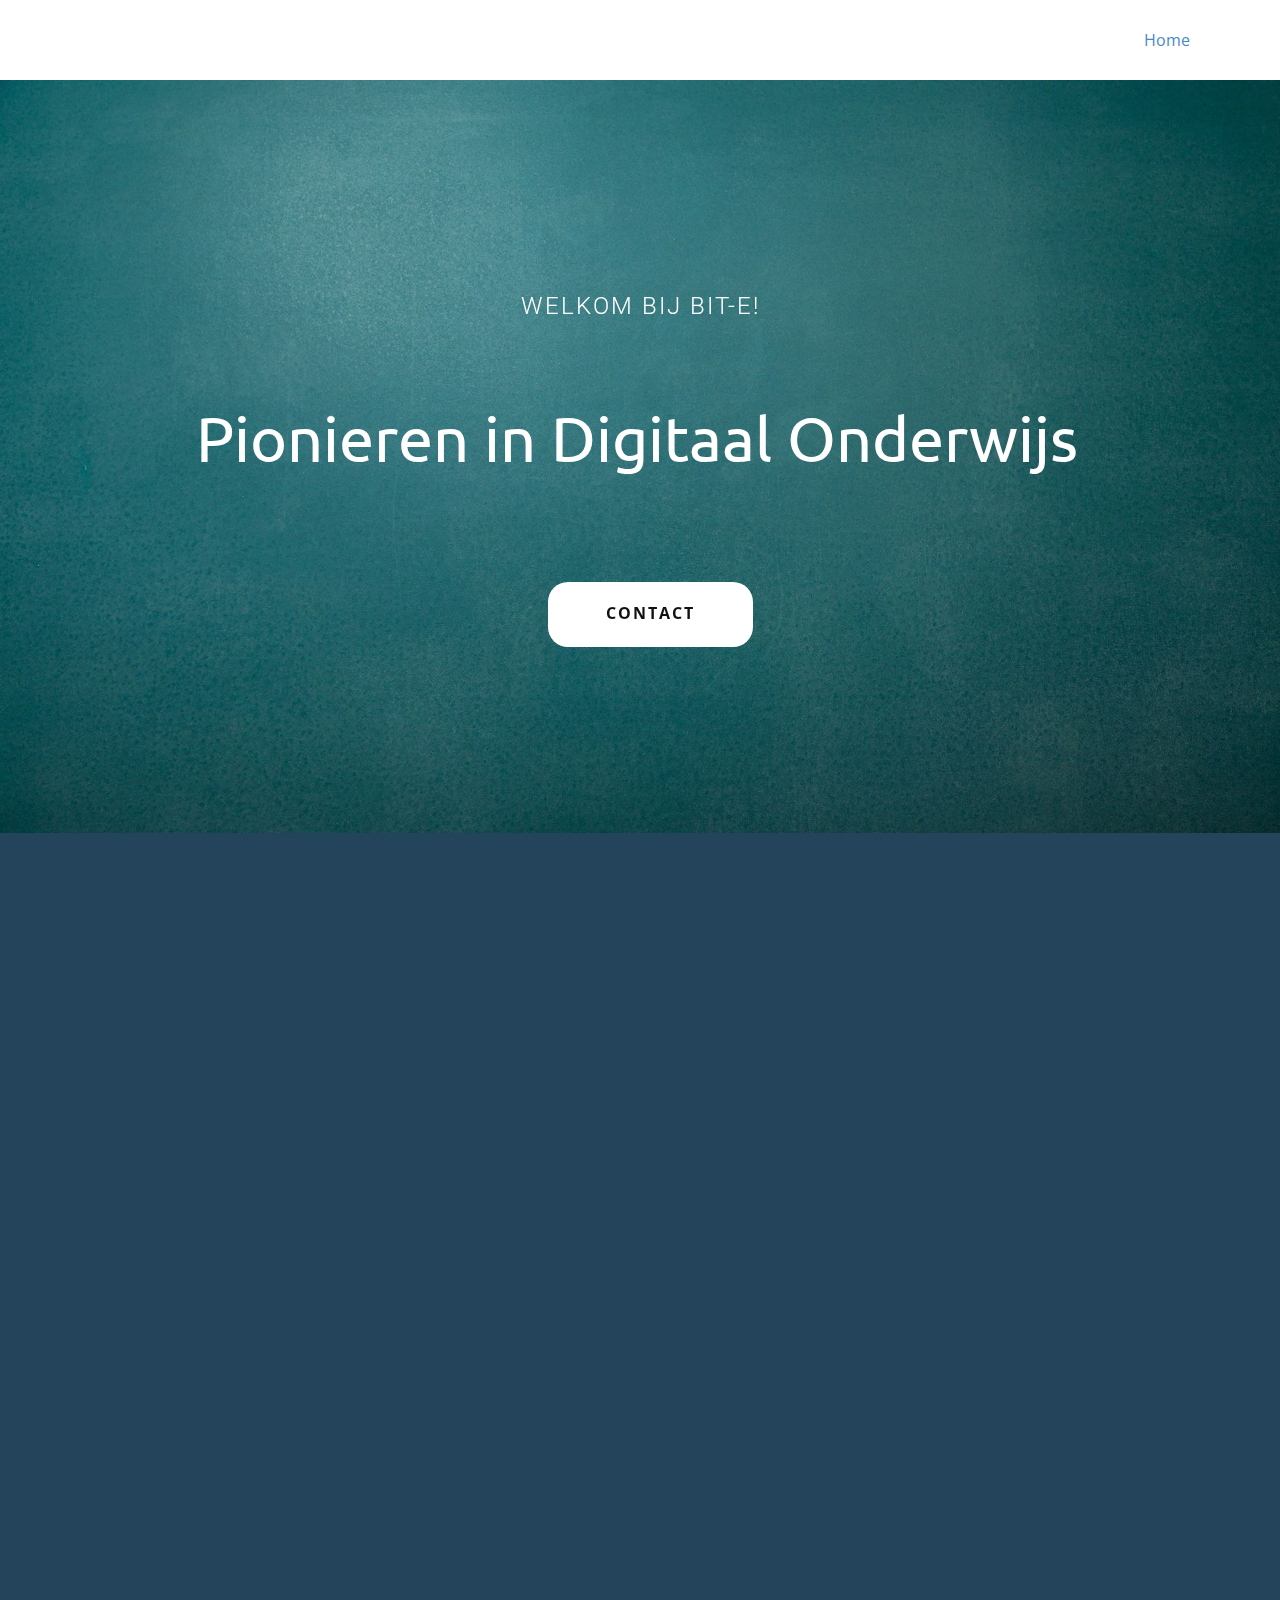
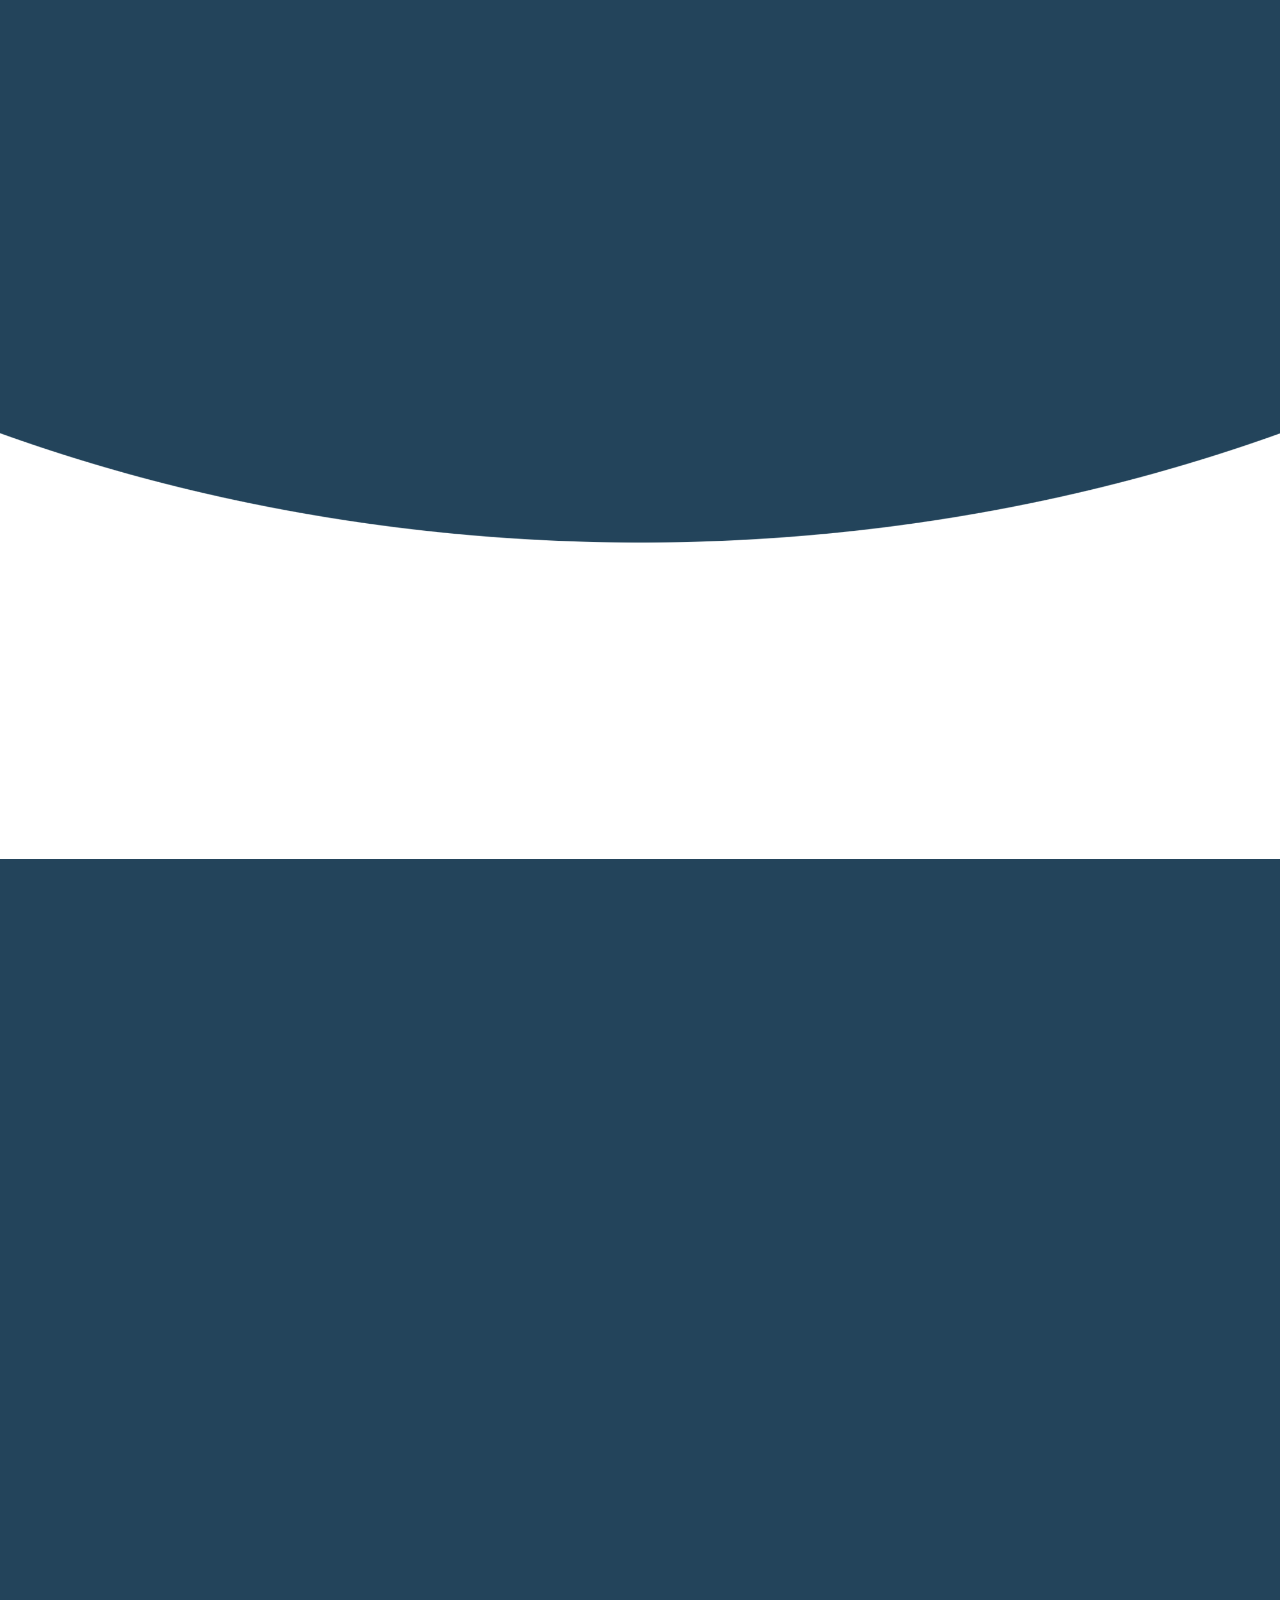
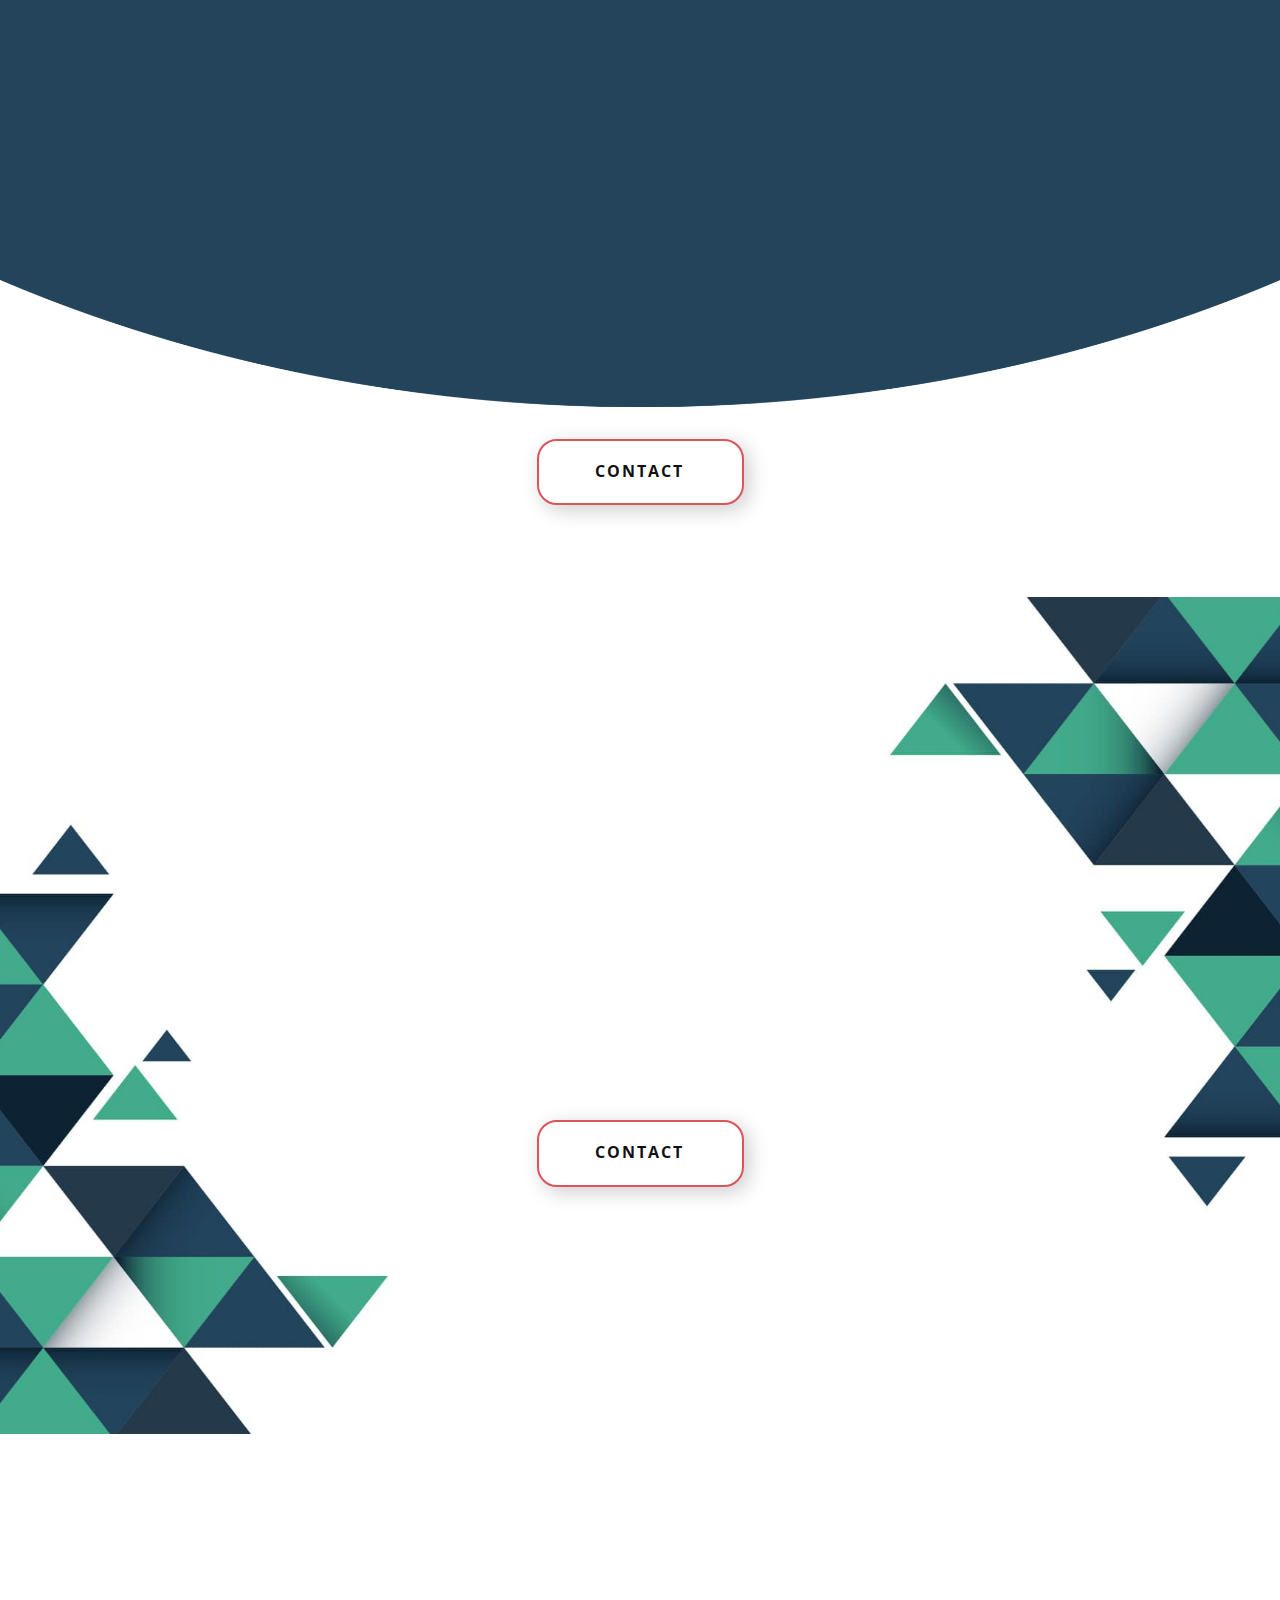
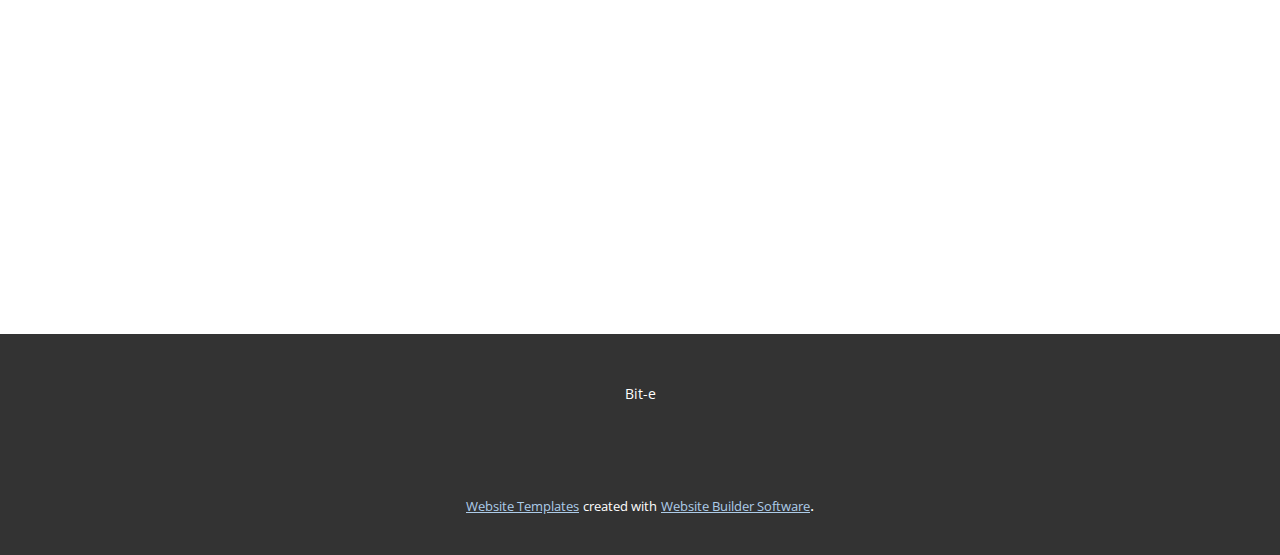
<file: Home.html>
<!DOCTYPE html>
<html style="font-size: 16px;" lang="en"><head>
    <meta name="viewport" content="width=device-width, initial-scale=1.0">
    <meta charset="utf-8">
    <meta name="keywords" content="​Pionieren in Digitaal Onderwijs, ​Leren is Groeien, 01, 02, 03, 04, Meet The Team, ​Begin Slimmer te Werken, ​Jouw Ruimte om te Leren, Verbinden en Inspireren">
    <meta name="description" content="">
    <title>Home</title>
    <link rel="stylesheet" href="nicepage.css" media="screen">
<link rel="stylesheet" href="Home.css" media="screen">
    <script class="u-script" type="text/javascript" src="jquery.js" defer=""></script>
    <script class="u-script" type="text/javascript" src="nicepage.js" defer=""></script>
    <meta name="generator" content="Nicepage 6.3.1, nicepage.com">
    <link id="u-theme-google-font" rel="stylesheet" href="https://fonts.googleapis.com/css?family=Roboto:100,100i,300,300i,400,400i,500,500i,700,700i,900,900i|Open+Sans:300,300i,400,400i,500,500i,600,600i,700,700i,800,800i">
    <link id="u-page-google-font" rel="stylesheet" href="https://fonts.googleapis.com/css?family=Ubuntu:300,300i,400,400i,500,500i,700,700i|Roboto:100,100i,300,300i,400,400i,500,500i,700,700i,900,900i|Oswald:200,300,400,500,600,700|Raleway:100,100i,200,200i,300,300i,400,400i,500,500i,600,600i,700,700i,800,800i,900,900i|Montserrat:100,100i,200,200i,300,300i,400,400i,500,500i,600,600i,700,700i,800,800i,900,900i">
    
    
    
    
    
    
    
    
    
    <script type="application/ld+json">{
		"@context": "http://schema.org",
		"@type": "Organization",
		"name": ""
}</script>
    <meta name="theme-color" content="#478ac9">
    <meta property="og:title" content="Home">
    <meta property="og:type" content="website">
  <meta data-intl-tel-input-cdn-path="intlTelInput/"></head>
  <body data-path-to-root="./" data-include-products="false" class="u-body u-xl-mode" data-lang="en"><header class="u-clearfix u-header u-header" id="sec-01e0"><div class="u-clearfix u-sheet u-sheet-1">
        <nav class="u-menu u-menu-one-level u-offcanvas u-menu-1">
          <div class="menu-collapse" style="font-size: 1rem; letter-spacing: 0px;">
            <a class="u-button-style u-custom-left-right-menu-spacing u-custom-padding-bottom u-custom-top-bottom-menu-spacing u-nav-link u-text-active-palette-1-base u-text-hover-palette-2-base" href="#">
              <svg class="u-svg-link" viewBox="0 0 24 24"><use xmlns:xlink="http://www.w3.org/1999/xlink" xlink:href="#menu-hamburger"></use></svg>
              <svg class="u-svg-content" version="1.1" id="menu-hamburger" viewBox="0 0 16 16" x="0px" y="0px" xmlns:xlink="http://www.w3.org/1999/xlink" xmlns="http://www.w3.org/2000/svg"><g><rect y="1" width="16" height="2"></rect><rect y="7" width="16" height="2"></rect><rect y="13" width="16" height="2"></rect>
</g></svg>
            </a>
          </div>
          <div class="u-custom-menu u-nav-container">
            <ul class="u-nav u-unstyled u-nav-1"><li class="u-nav-item"><a class="u-button-style u-nav-link u-text-active-palette-1-base u-text-hover-palette-2-base" href="Home.html" style="padding: 10px 20px;">Home</a>
</li></ul>
          </div>
          <div class="u-custom-menu u-nav-container-collapse">
            <div class="u-black u-container-style u-inner-container-layout u-opacity u-opacity-95 u-sidenav">
              <div class="u-inner-container-layout u-sidenav-overflow">
                <div class="u-menu-close"></div>
                <ul class="u-align-center u-nav u-popupmenu-items u-unstyled u-nav-2"><li class="u-nav-item"><a class="u-button-style u-nav-link" href="Home.html">Home</a>
</li></ul>
              </div>
            </div>
            <div class="u-black u-menu-overlay u-opacity u-opacity-70"></div>
          </div>
        </nav>
      </div></header>
    <section class="u-clearfix u-image u-section-1" id="carousel_ff0a">
      <div class="u-clearfix u-sheet u-valign-top-xs u-sheet-1">
        <div class="data-layout-selected u-clearfix u-expanded-width-xs u-layout-wrap u-layout-wrap-1">
          <div class="u-layout">
            <div class="u-layout-row">
              <div class="u-container-style u-layout-cell u-left-cell u-size-60 u-layout-cell-1" src="">
                <div class="u-container-layout u-container-layout-1">
                  <h1 class="u-align-left u-custom-font u-font-ubuntu u-text u-text-body-alt-color u-text-1" data-animation-name="customAnimationIn" data-animation-duration="1500" data-animation-delay="0"> Pionieren in Digitaal Onderwijs</h1>
                  <a href="Home.html#carousel_fbb7" class="u-active-palette-1-light-3 u-align-left u-border-none u-btn u-btn-round u-button-style u-hover-palette-1-light-3 u-radius-20 u-text-active-palette-1-base u-text-hover-palette-1-base u-white u-btn-1" data-animation-name="customAnimationIn" data-animation-duration="1500" data-animation-delay="500">Contact</a>
                </div>
              </div>
            </div>
          </div>
        </div>
        <h3 class="u-align-left u-text u-text-body-alt-color u-text-default u-text-2" data-animation-name="customAnimationIn" data-animation-duration="1500" data-animation-delay="500"> Welkom bij Bit-e!</h3>
      </div>
    </section>
    <section class="u-align-center u-clearfix u-container-align-left u-custom-color-2 u-section-2" id="carousel_7726">
      <div class="u-clearfix u-sheet u-sheet-1">
        <div class="data-layout-selected u-clearfix u-expanded-width u-layout-wrap u-layout-wrap-1">
          <div class="u-layout">
            <div class="u-layout-row">
              <div class="u-container-style u-layout-cell u-size-30 u-layout-cell-1">
                <div class="u-container-layout u-container-layout-1">
                  <h5 class="u-align-left u-text u-text-default u-text-palette-2-light-1 u-text-1" data-animation-name="customAnimationIn" data-animation-duration="1500" data-animation-delay="500"> WAT WE DOEN</h5>
                  <div class="u-expanded-width u-list u-list-1">
                    <div class="u-repeater u-repeater-1">
                      <div class="u-container-align-left u-container-style u-list-item u-repeater-item u-shape-rectangle u-list-item-1" data-animation-name="customAnimationIn" data-animation-duration="1500" data-animation-delay="250">
                        <div class="u-container-layout u-similar-container u-valign-middle u-container-layout-2">
                          <h3 class="u-align-left u-text u-text-2"> ICT-Onderwijs Afgestemd op Kerndoelen</h3>
                          <p class="u-align-left u-text u-text-3"> Bij Bit-e bieden we een ICT-programma dat nauw aansluit op de SLO kerndoelen. Onze lessen zijn ontworpen om leerlingen niet alleen digitale vaardigheden bij te brengen, maar ook om hun begrip van technologie en media te verdiepen.</p>
                        </div>
                      </div>
                      <div class="u-container-align-left u-container-style u-list-item u-repeater-item u-shape-rectangle u-list-item-2" data-animation-name="customAnimationIn" data-animation-duration="1500" data-animation-delay="250">
                        <div class="u-container-layout u-similar-container u-valign-middle u-container-layout-3">
                          <h3 class="u-align-left u-text u-text-4"> Leren met Toekomstvisie</h3>
                          <p class="u-align-left u-text u-text-5"> Elke les bij Bit-e is een bouwsteen naar de toekomst. Wij leren kinderen niet alleen hoe technologie werkt, maar ook hoe ze het kunnen gebruiken om creatief te zijn en problemen op te lossen.</p>
                        </div>
                      </div>
                    </div>
                  </div>
                </div>
              </div>
              <div class="u-container-style u-layout-cell u-size-30 u-layout-cell-2">
                <div class="u-container-layout u-container-layout-4">
                  <h5 class="u-align-left u-text u-text-default u-text-palette-2-light-1 u-text-6" data-animation-name="customAnimationIn" data-animation-duration="1500" data-animation-delay="500" data-animation-direction=""> JONGE INNOVATORS</h5>
                  <div class="custom-expanded u-list u-list-2">
                    <div class="u-repeater u-repeater-2">
                      <div class="u-container-align-left u-container-style u-list-item u-repeater-item u-shape-rectangle u-list-item-3" data-animation-name="customAnimationIn" data-animation-duration="1500" data-animation-delay="250">
                        <div class="u-container-layout u-similar-container u-valign-middle u-container-layout-5">
                          <h3 class="u-align-left u-text u-text-7"> Ontwikkelen van Digitale Vaardigheden</h3>
                          <p class="u-align-left u-text u-text-8"> We leggen de basis voor jonge innovators om cruciale digitale vaardigheden te ontwikkelen. Door middel van ons lesprogramma leren kinderen hoe ze technologie creatief en kritisch kunnen gebruiken. </p>
                        </div>
                      </div>
                      <div class="u-container-align-left u-container-style u-list-item u-repeater-item u-shape-rectangle u-list-item-4" data-animation-name="customAnimationIn" data-animation-duration="1500" data-animation-delay="250">
                        <div class="u-container-layout u-similar-container u-valign-middle u-container-layout-6">
                          <h3 class="u-align-left u-text u-text-9"> Plezier in Leren</h3>
                          <p class="u-align-left u-text u-text-10"> Ons programma is zo ontworpen dat kinderen plezier vinden in het leren over en het toepassen van ICT. We stimuleren hun natuurlijke nieuwsgierigheid en ondersteunen hun digitale ontdekkingsreis.<br>
                            <br>
                            <br>
                            <br>
                            <br>
                            <br>
                          </p>
                        </div>
                      </div>
                    </div>
                  </div>
                </div>
              </div>
            </div>
          </div>
        </div>
      </div>
    </section>
    <section class="skrollable skrollable-between u-align-center u-clearfix u-container-align-center u-image u-section-3" id="carousel_a762" data-image-width="2500" data-image-height="1278" data-animation-name="" data-animation-duration="0" data-animation-delay="0" data-animation-direction="">
      <div class="u-clearfix u-sheet u-sheet-1">
        <h2 class="u-text u-text-body-alt-color u-text-1" data-animation-name="customAnimationIn" data-animation-duration="1500" data-animation-delay="500"> Leren is Groeien</h2>
        <p class="u-text u-text-body-alt-color u-text-default u-text-2" data-animation-name="customAnimationIn" data-animation-duration="1500" data-animation-delay="500"> Ons doel bij Bit-e is om leerlingen te helpen groeien door kennis en vaardigheden die aansluiten bij de kerndoelen van het basisonderwijs.</p>
        <div class="u-expanded-width-md u-expanded-width-sm u-expanded-width-xs u-list u-list-1">
          <div class="u-repeater u-repeater-1">
            <div class="u-align-left u-container-style u-list-item u-palette-5-light-2 u-repeater-item u-list-item-1" data-animation-name="customAnimationIn" data-animation-duration="1500" data-animation-delay="500">
              <div class="u-container-layout u-similar-container u-container-layout-1">
                <div class="u-align-center u-container-style u-group u-palette-1-base u-radius-50 u-shape-round u-group-1" data-animation-name="customAnimationIn" data-animation-duration="1500" data-animation-delay="500">
                  <div class="u-container-layout u-valign-middle u-container-layout-2">
                    <h2 class="u-custom-font u-font-oswald u-text u-text-body-alt-color u-text-3">01</h2>
                  </div>
                </div>
                <h5 class="u-text u-text-4"> Onderwijs</h5>
                <p class="u-text u-text-default u-text-5"> Ons onderwijs is gericht op het ontwikkelen van digitale geletterdheid, in lijn met de SLO kerndoelen, zodat leerlingen veilig, kritisch en bewust kunnen omgaan met ICT.</p>
              </div>
            </div>
            <div class="u-align-left u-container-style u-list-item u-palette-5-light-2 u-repeater-item u-list-item-2" data-animation-name="customAnimationIn" data-animation-duration="1500" data-animation-delay="500">
              <div class="u-container-layout u-similar-container u-container-layout-3">
                <div class="u-align-center u-container-style u-group u-palette-1-base u-radius-50 u-shape-round u-group-2" data-animation-name="customAnimationIn" data-animation-duration="1500" data-animation-delay="500">
                  <div class="u-container-layout u-valign-middle u-container-layout-4">
                    <h2 class="u-custom-font u-font-oswald u-text u-text-body-alt-color u-text-default u-text-6">02</h2>
                  </div>
                </div>
                <h5 class="u-text u-text-7"> Innovaties<br>
                </h5>
                <p class="u-text u-text-default u-text-8"> We gebruiken de nieuwste educatieve technologieën om een dynamische leeromgeving te creëren die de kerndoelen tot leven brengt.</p>
              </div>
            </div>
            <div class="u-align-left u-container-style u-list-item u-palette-5-light-2 u-repeater-item u-list-item-3" data-animation-name="customAnimationIn" data-animation-duration="1500" data-animation-delay="500">
              <div class="u-container-layout u-similar-container u-container-layout-5">
                <div class="u-align-center u-container-style u-group u-palette-1-base u-radius-50 u-shape-round u-group-3" data-animation-name="customAnimationIn" data-animation-duration="1500" data-animation-delay="500">
                  <div class="u-container-layout u-valign-middle u-container-layout-6">
                    <h2 class="u-custom-font u-font-oswald u-text u-text-body-alt-color u-text-default u-text-9">03</h2>
                  </div>
                </div>
                <h5 class="u-text u-text-10"> Leerlingen</h5>
                <p class="u-text u-text-default u-text-11"> Onze leerlingen worden uitgedaagd om te denken als digitale makers en innovators, altijd met een link naar de SLO kerndoelen voor een compleet leertraject.</p>
              </div>
            </div>
            <div class="u-align-left u-container-style u-list-item u-palette-5-light-2 u-repeater-item u-list-item-4" data-animation-name="customAnimationIn" data-animation-duration="1500" data-animation-delay="500">
              <div class="u-container-layout u-similar-container u-container-layout-7">
                <div class="u-align-center u-container-style u-group u-palette-1-base u-radius-50 u-shape-round u-group-4" data-animation-name="customAnimationIn" data-animation-duration="1500" data-animation-delay="500">
                  <div class="u-container-layout u-valign-middle u-container-layout-8">
                    <h2 class="u-custom-font u-font-oswald u-text u-text-body-alt-color u-text-default u-text-12">04</h2>
                  </div>
                </div>
                <h5 class="u-text u-text-13"> Essentiële Vaardigheden</h5>
                <p class="u-text u-text-default u-text-14"> Naast ICT leren kinderen bij Bit-e ook samenwerken en presenteren, sleutelvaardigheden die hen voorbereiden op de toekomst.<br>
                  <br>
                  <br>
                  <br>
                  <br>
                  <br>
                </p>
              </div>
            </div>
          </div>
        </div>
      </div>
    </section>
    <section class="u-align-center u-clearfix u-custom-color-2 u-section-4" id="carousel_fa7c">
      <div class="u-clearfix u-sheet u-valign-middle-md u-valign-middle-sm u-sheet-1">
        <h2 class="u-text u-text-default u-text-1" data-animation-name="customAnimationIn" data-animation-duration="1500" data-animation-delay="250">Meet The Team</h2>
        <div class="u-expanded-width u-list u-list-1">
          <div class="u-repeater u-repeater-1">
            <div class="u-align-left u-container-style u-list-item u-radius-20 u-repeater-item u-shape-round u-white u-list-item-1" data-animation-name="customAnimationIn" data-animation-duration="1500" data-animation-delay="500">
              <div class="u-container-layout u-similar-container u-container-layout-1">
                <div class="custom-expanded u-container-style u-group u-group-1">
                  <div class="u-container-layout u-container-layout-2">
                    <h3 class="u-align-left u-custom-font u-font-raleway u-text u-text-palette-1-base u-text-2">Robbe Van Kets</h3>
                    <p class="u-align-left u-text u-text-body-color u-text-3"> Als medeoprichter van Bit-e en alumnus van Codam, verenigt Robbe technische expertise met onderwijsinnovatie. Zijn achtergrond als scoutsleider en ondernemer verrijkt zijn vermogen om relaties met scholen op te bouwen en direct les te geven, cruciaal voor Bit-e's missie.</p>
                    <div class="u-social-icons u-spacing-30 u-social-icons-1">
                      <a class="u-social-url" target="_blank" data-type="LinkedIn" title="LinkedIn" href="https://www.linkedin.com/in/robbevk/"><span class="u-icon u-social-icon u-social-linkedin u-text-palette-1-dark-1 u-icon-1"><svg class="u-svg-link" preserveAspectRatio="xMidYMin slice" viewBox="0 0 112 112" style=""><use xmlns:xlink="http://www.w3.org/1999/xlink" xlink:href="#svg-1e80"></use></svg><svg class="u-svg-content" viewBox="0 0 112 112" x="0" y="0" id="svg-1e80"><circle fill="currentColor" cx="56.1" cy="56.1" r="55"></circle><path fill="#FFFFFF" d="M41.3,83.7H27.9V43.4h13.4V83.7z M34.6,37.9L34.6,37.9c-4.6,0-7.5-3.1-7.5-7c0-4,3-7,7.6-7s7.4,3,7.5,7
      C42.2,34.8,39.2,37.9,34.6,37.9z M89.6,83.7H76.2V62.2c0-5.4-1.9-9.1-6.8-9.1c-3.7,0-5.9,2.5-6.9,4.9c-0.4,0.9-0.4,2.1-0.4,3.3v22.5
      H48.7c0,0,0.2-36.5,0-40.3h13.4v5.7c1.8-2.7,5-6.7,12.1-6.7c8.8,0,15.4,5.8,15.4,18.1V83.7z"></path></svg></span>
                      </a>
                    </div>
                  </div>
                </div>
                <p class="u-align-left u-text u-text-grey-30 u-text-4"> Mede-oprichter<br>Directeur Externe Betrekkingen&nbsp;<br>&amp; Innovatie
                </p>
                <img class="custom-expanded u-hidden-md u-hidden-xs u-image u-image-1" src="images/Screenshot2024-02-19at14.09.48.png" data-image-width="362" data-image-height="358">
              </div>
            </div>
            <div class="u-align-left u-container-style u-list-item u-radius-20 u-repeater-item u-shape-round u-white u-list-item-2" data-animation-name="customAnimationIn" data-animation-duration="1500" data-animation-delay="500">
              <div class="u-container-layout u-similar-container u-container-layout-3">
                <div class="custom-expanded u-container-style u-group u-group-2">
                  <div class="u-container-layout u-container-layout-4">
                    <h3 class="u-align-left u-custom-font u-font-raleway u-text u-text-default u-text-palette-1-base u-text-5">Kenny Ohst</h3>
                    <p class="u-align-left u-text u-text-body-color u-text-6"> Als medeoprichter van Bit-e en ervaren ICT-docent, combineert Kenny zijn Codam studie met het coördineren van leraren en het ontwikkelen van vernieuwende onderwijsmethoden. Zijn toewijding versterkt Bit-e's missie voor digitale educatie.</p>
                    <div class="u-social-icons u-spacing-30 u-social-icons-2">
                      <a class="u-social-url" target="_blank" data-type="LinkedIn" title="Linkedin" href="https://www.linkedin.com/in/kennyartistpage/"><span class="u-icon u-social-icon u-social-linkedin u-text-palette-1-dark-1 u-icon-2"><svg class="u-svg-link" preserveAspectRatio="xMidYMin slice" viewBox="0 0 112 112" style=""><use xmlns:xlink="http://www.w3.org/1999/xlink" xlink:href="#svg-1e80"></use></svg><svg class="u-svg-content" viewBox="0 0 112 112" x="0" y="0" id="svg-1e80"><circle fill="currentColor" cx="56.1" cy="56.1" r="55"></circle><path fill="#FFFFFF" d="M41.3,83.7H27.9V43.4h13.4V83.7z M34.6,37.9L34.6,37.9c-4.6,0-7.5-3.1-7.5-7c0-4,3-7,7.6-7s7.4,3,7.5,7
      C42.2,34.8,39.2,37.9,34.6,37.9z M89.6,83.7H76.2V62.2c0-5.4-1.9-9.1-6.8-9.1c-3.7,0-5.9,2.5-6.9,4.9c-0.4,0.9-0.4,2.1-0.4,3.3v22.5
      H48.7c0,0,0.2-36.5,0-40.3h13.4v5.7c1.8-2.7,5-6.7,12.1-6.7c8.8,0,15.4,5.8,15.4,18.1V83.7z"></path></svg></span>
                      </a>
                    </div>
                  </div>
                </div>
                <p class="u-align-left u-text u-text-grey-30 u-text-7"> Mede-oprichter<br> Directeur Pedagogische Ontwikkeling&nbsp;<br>&amp; Docentencoördinatie<br>
                </p>
                <img class="custom-expanded u-hidden-md u-hidden-xs u-image u-image-2" src="images/K.Ohhst.jpg" data-image-width="1280" data-image-height="1600">
              </div>
            </div>
          </div>
        </div>
      </div>
    </section>
    <section class="skrollable skrollable-between u-align-center u-clearfix u-image u-section-5" src="" id="carousel_24a5" data-image-width="2500" data-image-height="1278">
      <div class="u-clearfix u-sheet u-sheet-1">
        <h2 class="u-align-center u-text u-text-body-alt-color u-text-1" data-animation-name="customAnimationIn" data-animation-duration="1500" data-animation-delay="250"> Begin Slimmer te Werken</h2>
        <p class="u-align-center u-large-text u-text u-text-body-alt-color u-text-variant u-text-2" data-animation-name="customAnimationIn" data-animation-duration="1500" data-animation-delay="500"> Ontdek de kracht van digitale wijsheid met Bit-e. Wij maken leren leuk, effectief en toekomstgericht voor kinderen. Duik in de wereld van technologie en laat je inspireren door innovatie en creativiteit.</p>
        <a href="Home.html#carousel_fbb7" class="u-active-palette-1-light-3 u-align-center u-border-2 u-border-active-palette-1-base u-border-hover-palette-1-base u-border-palette-2-base u-btn u-btn-round u-button-style u-hover-palette-1-light-3 u-radius-20 u-text-active-palette-1-base u-text-hover-palette-1-base u-white u-btn-1" data-animation-name="" data-animation-duration="0" data-animation-delay="0" data-animation-direction="">Contact</a>
      </div>
    </section>
    <section class="u-align-center u-clearfix u-image u-section-6" id="carousel_1140" data-image-width="1980" data-image-height="1134">
      <div class="u-clearfix u-sheet u-sheet-1">
        <h1 class="u-custom-font u-font-montserrat u-text u-text-1" data-animation-name="customAnimationIn" data-animation-duration="1500" data-animation-delay="0"> Jouw Ruimte om te Leren, Verbinden en Inspireren</h1>
        <p class="u-text u-text-2" data-animation-name="customAnimationIn" data-animation-duration="1500" data-animation-delay="500"> Bit-e is waar jouw digitale avontuur begint. Een plek waar jonge geesten groeien door te leren, waar verbinding centraal staat en waar inspiratie om elke hoek te vinden is. Laat je meenemen op een ontdekkingsreis in de wereld van ICT.</p>
        <a href="Home.html#carousel_fbb7" class="u-active-palette-1-light-3 u-align-center u-border-2 u-border-active-palette-1-base u-border-hover-palette-1-base u-border-palette-2-base u-btn u-btn-round u-button-style u-hover-palette-1-light-3 u-radius-20 u-text-active-palette-1-base u-text-hover-palette-1-base u-white u-btn-1" data-animation-name="" data-animation-duration="0" data-animation-delay="0" data-animation-direction="">Contact</a>
      </div>
    </section>
    <section class="u-clearfix u-container-align-center u-section-7" id="carousel_fbb7">
      <div class="u-clearfix u-sheet u-valign-middle u-sheet-1">
        <div class="data-layout-selected u-clearfix u-expanded-width u-layout-wrap u-layout-wrap-1">
          <div class="u-layout">
            <div class="u-layout-row">
              <div class="u-container-style u-layout-cell u-size-60 u-layout-cell-1" data-animation-name="customAnimationIn" data-animation-duration="1000">
                <div class="u-container-layout u-container-layout-1"><span class="u-align-center u-file-icon u-icon u-icon-1"><img src="images/3178158.png" alt=""></span><span class="u-align-center u-file-icon u-icon u-icon-2"><img src="images/733641.png" alt=""></span>
                  <h4 class="u-align-center u-text u-text-1">Email</h4>
                  <p class="u-align-center u-text u-text-default u-text-2">Vragen?&nbsp;<br>Email of app ons wij komen spoedig bij je terug!
                  </p>
                  <a href="mailto:info@bit-e.nl" class="u-active-palette-1-dark-2 u-align-center u-border-active-palette-2-light-2 u-border-hover-palette-2-light-2 u-border-none u-btn u-btn-round u-button-style u-color-scheme-summer-time u-color-style-multicolor-1 u-custom u-hover-palette-1-dark-2 u-palette-1-base u-radius-19 u-text-active-white u-text-hover-white u-btn-1" data-animation-name="" data-animation-duration="0" data-animation-delay="0" data-animation-direction=""> info@bit-e.nl </a>
                  <a href="tel:+31685498297" class="u-active-palette-1-dark-2 u-align-center u-border-active-palette-2-light-2 u-border-hover-palette-2-light-2 u-border-none u-btn u-btn-round u-button-style u-color-scheme-summer-time u-color-style-multicolor-1 u-custom u-hover-palette-1-dark-2 u-palette-1-base u-radius-19 u-text-active-white u-text-hover-white u-btn-2" data-animation-name="" data-animation-duration="0" data-animation-delay="0" data-animation-direction=""> +31685498297</a>
                </div>
              </div>
            </div>
          </div>
        </div>
      </div>
    </section>
    
    
    
    <footer class="u-align-center u-clearfix u-footer u-grey-80 u-footer" id="sec-a10d"><div class="u-clearfix u-sheet u-sheet-1">
        <p class="u-small-text u-text u-text-variant u-text-1">Bit-e</p>
      </div></footer>
    <section class="u-backlink u-clearfix u-grey-80">
      <a class="u-link" href="https://nicepage.com/website-templates" target="_blank">
        <span>Website Templates</span>
      </a>
      <p class="u-text">
        <span>created with</span>
      </p>
      <a class="u-link" href="" target="_blank">
        <span>Website Builder Software</span>
      </a>. 
    </section>
  
</body></html>
</file>
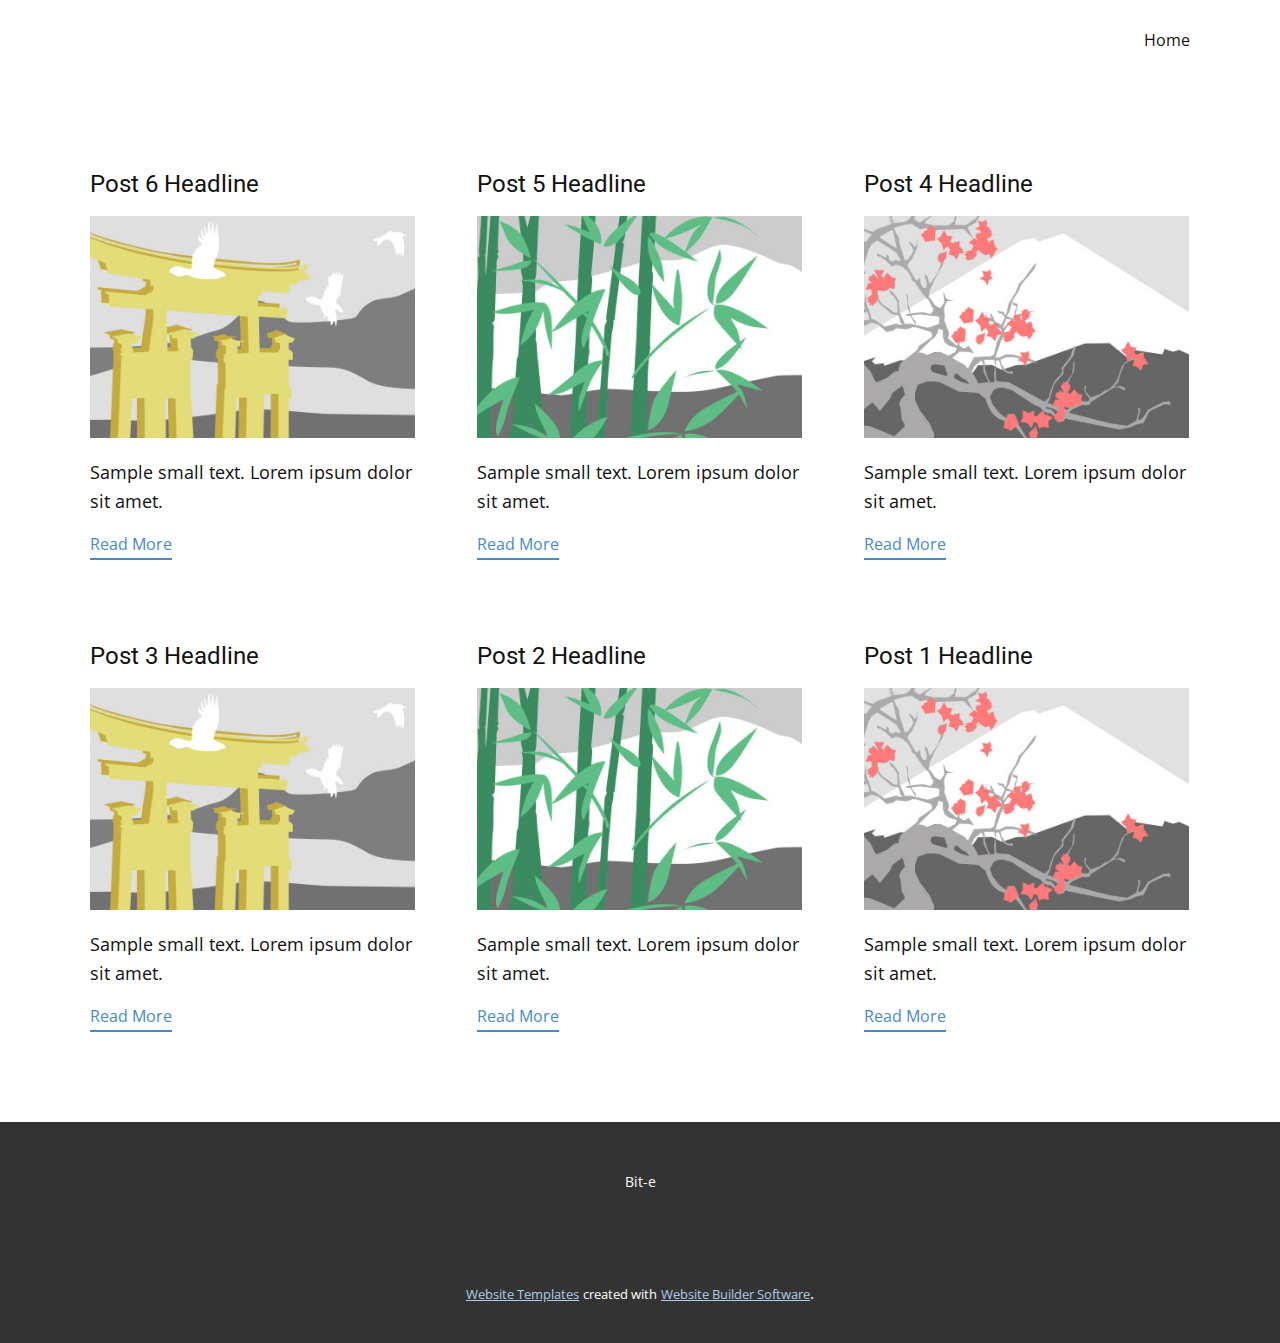
<file: blog/blog.html>
<!DOCTYPE html>
<html style="font-size: 16px;" lang="en"><head>
    <meta name="viewport" content="width=device-width, initial-scale=1.0">
    <meta charset="utf-8">
    <meta name="keywords" content="">
    <meta name="description" content="">
    <title>Blog</title>
    <link rel="stylesheet" href="../nicepage.css" media="screen">
<link rel="stylesheet" href="../Blog-Template.css" media="screen">
    <script class="u-script" type="text/javascript" src="../jquery.js" defer=""></script>
    <script class="u-script" type="text/javascript" src="../nicepage.js" defer=""></script>
    <meta name="generator" content="Nicepage 6.3.1, nicepage.com">
    <link id="u-theme-google-font" rel="stylesheet" href="https://fonts.googleapis.com/css?family=Roboto:100,100i,300,300i,400,400i,500,500i,700,700i,900,900i|Open+Sans:300,300i,400,400i,500,500i,600,600i,700,700i,800,800i">
    
    
    
    <script type="application/ld+json">{
		"@context": "http://schema.org",
		"@type": "Organization",
		"name": ""
}</script>
    <meta name="theme-color" content="#478ac9">
  <meta data-intl-tel-input-cdn-path="intlTelInput/"></head>
  <body data-path-to-root="./" data-include-products="false" class="u-body u-xl-mode" data-lang="en"><header class="u-clearfix u-header u-header" id="sec-01e0"><div class="u-clearfix u-sheet u-sheet-1">
        <nav class="u-menu u-menu-one-level u-offcanvas u-menu-1">
          <div class="menu-collapse" style="font-size: 1rem; letter-spacing: 0px;">
            <a class="u-button-style u-custom-left-right-menu-spacing u-custom-padding-bottom u-custom-top-bottom-menu-spacing u-nav-link u-text-active-palette-1-base u-text-hover-palette-2-base" href="#">
              <svg class="u-svg-link" viewBox="0 0 24 24"><use xmlns:xlink="http://www.w3.org/1999/xlink" xlink:href="#menu-hamburger"></use></svg>
              <svg class="u-svg-content" version="1.1" id="menu-hamburger" viewBox="0 0 16 16" x="0px" y="0px" xmlns:xlink="http://www.w3.org/1999/xlink" xmlns="http://www.w3.org/2000/svg"><g><rect y="1" width="16" height="2"></rect><rect y="7" width="16" height="2"></rect><rect y="13" width="16" height="2"></rect>
</g></svg>
            </a>
          </div>
          <div class="u-custom-menu u-nav-container">
            <ul class="u-nav u-unstyled u-nav-1"><li class="u-nav-item"><a class="u-button-style u-nav-link u-text-active-palette-1-base u-text-hover-palette-2-base" href="../Home.html" style="padding: 10px 20px;">Home</a>
</li></ul>
          </div>
          <div class="u-custom-menu u-nav-container-collapse">
            <div class="u-black u-container-style u-inner-container-layout u-opacity u-opacity-95 u-sidenav">
              <div class="u-inner-container-layout u-sidenav-overflow">
                <div class="u-menu-close"></div>
                <ul class="u-align-center u-nav u-popupmenu-items u-unstyled u-nav-2"><li class="u-nav-item"><a class="u-button-style u-nav-link" href="../Home.html">Home</a>
</li></ul>
              </div>
            </div>
            <div class="u-black u-menu-overlay u-opacity u-opacity-70"></div>
          </div>
        </nav>
      </div></header>
    <section class="u-clearfix u-section-1" id="sec-c773">
      <div class="u-clearfix u-sheet u-valign-middle u-sheet-1"><!--blog--><!--blog_options_json--><!--{"type":"Recent","source":"","tags":"","count":""}--><!--/blog_options_json-->
        <div class="u-blog u-expanded-width u-repeater u-repeater-1"><!--blog_post-->
          <div class="u-blog-post u-container-style u-repeater-item u-white u-repeater-item-1">
            <div class="u-container-layout u-similar-container u-valign-top u-container-layout-1"><!--blog_post_header-->
              <h4 class="u-blog-control u-text u-text-1">
                <a class="u-post-header-link" href="../blog/post-5.html">Post 6 Headline</a>
              </h4><!--/blog_post_header--><!--blog_post_image-->
              <a class="u-post-header-link" href="../blog/post-5.html"><img alt="" class="u-blog-control u-expanded-width u-image u-image-default u-image-1" src="../images/8ad73f3c.jpeg"></a><!--/blog_post_image--><!--blog_post_content-->
              <div class="u-blog-control u-post-content u-text u-text-2 fr-view">Sample small text. Lorem ipsum dolor sit amet.</div><!--/blog_post_content--><!--blog_post_readmore-->
              <a href="../blog/post-5.html" class="u-blog-control u-border-2 u-border-palette-1-base u-btn u-btn-rectangle u-button-style u-none u-btn-1"><!--blog_post_readmore_content--><!--options_json--><!--{"content":"","defaultValue":"Read More"}--><!--/options_json-->Read More<!--/blog_post_readmore_content--></a><!--/blog_post_readmore-->
            </div>
          </div><div class="u-blog-post u-container-style u-repeater-item u-video-cover u-white">
            <div class="u-container-layout u-similar-container u-valign-top u-container-layout-2"><!--blog_post_header-->
              <h4 class="u-blog-control u-text u-text-3">
                <a class="u-post-header-link" href="../blog/post-4.html">Post 5 Headline</a>
              </h4><!--/blog_post_header--><!--blog_post_image-->
              <a class="u-post-header-link" href="../blog/post-4.html"><img alt="" class="u-blog-control u-expanded-width u-image u-image-default u-image-2" src="../images/68f64b9d.jpeg"></a><!--/blog_post_image--><!--blog_post_content-->
              <div class="u-blog-control u-post-content u-text u-text-4 fr-view">Sample small text. Lorem ipsum dolor sit amet.</div><!--/blog_post_content--><!--blog_post_readmore-->
              <a href="../blog/post-4.html" class="u-blog-control u-border-2 u-border-palette-1-base u-btn u-btn-rectangle u-button-style u-none u-btn-2"><!--blog_post_readmore_content--><!--options_json--><!--{"content":"","defaultValue":"Read More"}--><!--/options_json-->Read More<!--/blog_post_readmore_content--></a><!--/blog_post_readmore-->
            </div>
          </div><div class="u-blog-post u-container-style u-repeater-item u-video-cover u-white">
            <div class="u-container-layout u-similar-container u-valign-top u-container-layout-3"><!--blog_post_header-->
              <h4 class="u-blog-control u-text u-text-5">
                <a class="u-post-header-link" href="../blog/post-3.html">Post 4 Headline</a>
              </h4><!--/blog_post_header--><!--blog_post_image-->
              <a class="u-post-header-link" href="../blog/post-3.html"><img alt="" class="u-blog-control u-expanded-width u-image u-image-default u-image-3" src="../images/0fd3416c.jpeg"></a><!--/blog_post_image--><!--blog_post_content-->
              <div class="u-blog-control u-post-content u-text u-text-6 fr-view">Sample small text. Lorem ipsum dolor sit amet.</div><!--/blog_post_content--><!--blog_post_readmore-->
              <a href="../blog/post-3.html" class="u-blog-control u-border-2 u-border-palette-1-base u-btn u-btn-rectangle u-button-style u-none u-btn-3"><!--blog_post_readmore_content--><!--options_json--><!--{"content":"","defaultValue":"Read More"}--><!--/options_json-->Read More<!--/blog_post_readmore_content--></a><!--/blog_post_readmore-->
            </div>
          </div><div class="u-blog-post u-container-style u-repeater-item u-white u-repeater-item-1">
            <div class="u-container-layout u-similar-container u-valign-top u-container-layout-1"><!--blog_post_header-->
              <h4 class="u-blog-control u-text u-text-1">
                <a class="u-post-header-link" href="../blog/post-2.html">Post 3 Headline</a>
              </h4><!--/blog_post_header--><!--blog_post_image-->
              <a class="u-post-header-link" href="../blog/post-2.html"><img alt="" class="u-blog-control u-expanded-width u-image u-image-default u-image-1" src="../images/8ad73f3c.jpeg"></a><!--/blog_post_image--><!--blog_post_content-->
              <div class="u-blog-control u-post-content u-text u-text-2 fr-view">Sample small text. Lorem ipsum dolor sit amet.</div><!--/blog_post_content--><!--blog_post_readmore-->
              <a href="../blog/post-2.html" class="u-blog-control u-border-2 u-border-palette-1-base u-btn u-btn-rectangle u-button-style u-none u-btn-1"><!--blog_post_readmore_content--><!--options_json--><!--{"content":"","defaultValue":"Read More"}--><!--/options_json-->Read More<!--/blog_post_readmore_content--></a><!--/blog_post_readmore-->
            </div>
          </div><div class="u-blog-post u-container-style u-repeater-item u-video-cover u-white">
            <div class="u-container-layout u-similar-container u-valign-top u-container-layout-2"><!--blog_post_header-->
              <h4 class="u-blog-control u-text u-text-3">
                <a class="u-post-header-link" href="../blog/post-1.html">Post 2 Headline</a>
              </h4><!--/blog_post_header--><!--blog_post_image-->
              <a class="u-post-header-link" href="../blog/post-1.html"><img alt="" class="u-blog-control u-expanded-width u-image u-image-default u-image-2" src="../images/68f64b9d.jpeg"></a><!--/blog_post_image--><!--blog_post_content-->
              <div class="u-blog-control u-post-content u-text u-text-4 fr-view">Sample small text. Lorem ipsum dolor sit amet.</div><!--/blog_post_content--><!--blog_post_readmore-->
              <a href="../blog/post-1.html" class="u-blog-control u-border-2 u-border-palette-1-base u-btn u-btn-rectangle u-button-style u-none u-btn-2"><!--blog_post_readmore_content--><!--options_json--><!--{"content":"","defaultValue":"Read More"}--><!--/options_json-->Read More<!--/blog_post_readmore_content--></a><!--/blog_post_readmore-->
            </div>
          </div><div class="u-blog-post u-container-style u-repeater-item u-video-cover u-white">
            <div class="u-container-layout u-similar-container u-valign-top u-container-layout-3"><!--blog_post_header-->
              <h4 class="u-blog-control u-text u-text-5">
                <a class="u-post-header-link" href="../blog/post.html">Post 1 Headline</a>
              </h4><!--/blog_post_header--><!--blog_post_image-->
              <a class="u-post-header-link" href="../blog/post.html"><img alt="" class="u-blog-control u-expanded-width u-image u-image-default u-image-3" src="../images/0fd3416c.jpeg"></a><!--/blog_post_image--><!--blog_post_content-->
              <div class="u-blog-control u-post-content u-text u-text-6 fr-view">Sample small text. Lorem ipsum dolor sit amet.</div><!--/blog_post_content--><!--blog_post_readmore-->
              <a href="../blog/post.html" class="u-blog-control u-border-2 u-border-palette-1-base u-btn u-btn-rectangle u-button-style u-none u-btn-3"><!--blog_post_readmore_content--><!--options_json--><!--{"content":"","defaultValue":"Read More"}--><!--/options_json-->Read More<!--/blog_post_readmore_content--></a><!--/blog_post_readmore-->
            </div>
          </div><!--/blog_post--><!--blog_post-->
          <!--/blog_post--><!--blog_post-->
          <!--/blog_post-->
        </div><!--/blog-->
      </div>
    </section>
    
    
    
    <footer class="u-align-center u-clearfix u-footer u-grey-80 u-footer" id="sec-a10d"><div class="u-clearfix u-sheet u-sheet-1">
        <p class="u-small-text u-text u-text-variant u-text-1">Bit-e</p>
      </div></footer>
    <section class="u-backlink u-clearfix u-grey-80">
      <a class="u-link" href="https://nicepage.com/website-templates" target="_blank">
        <span>Website Templates</span>
      </a>
      <p class="u-text">
        <span>created with</span>
      </p>
      <a class="u-link" href="" target="_blank">
        <span>Website Builder Software</span>
      </a>. 
    </section>
  
</body></html>
</file>
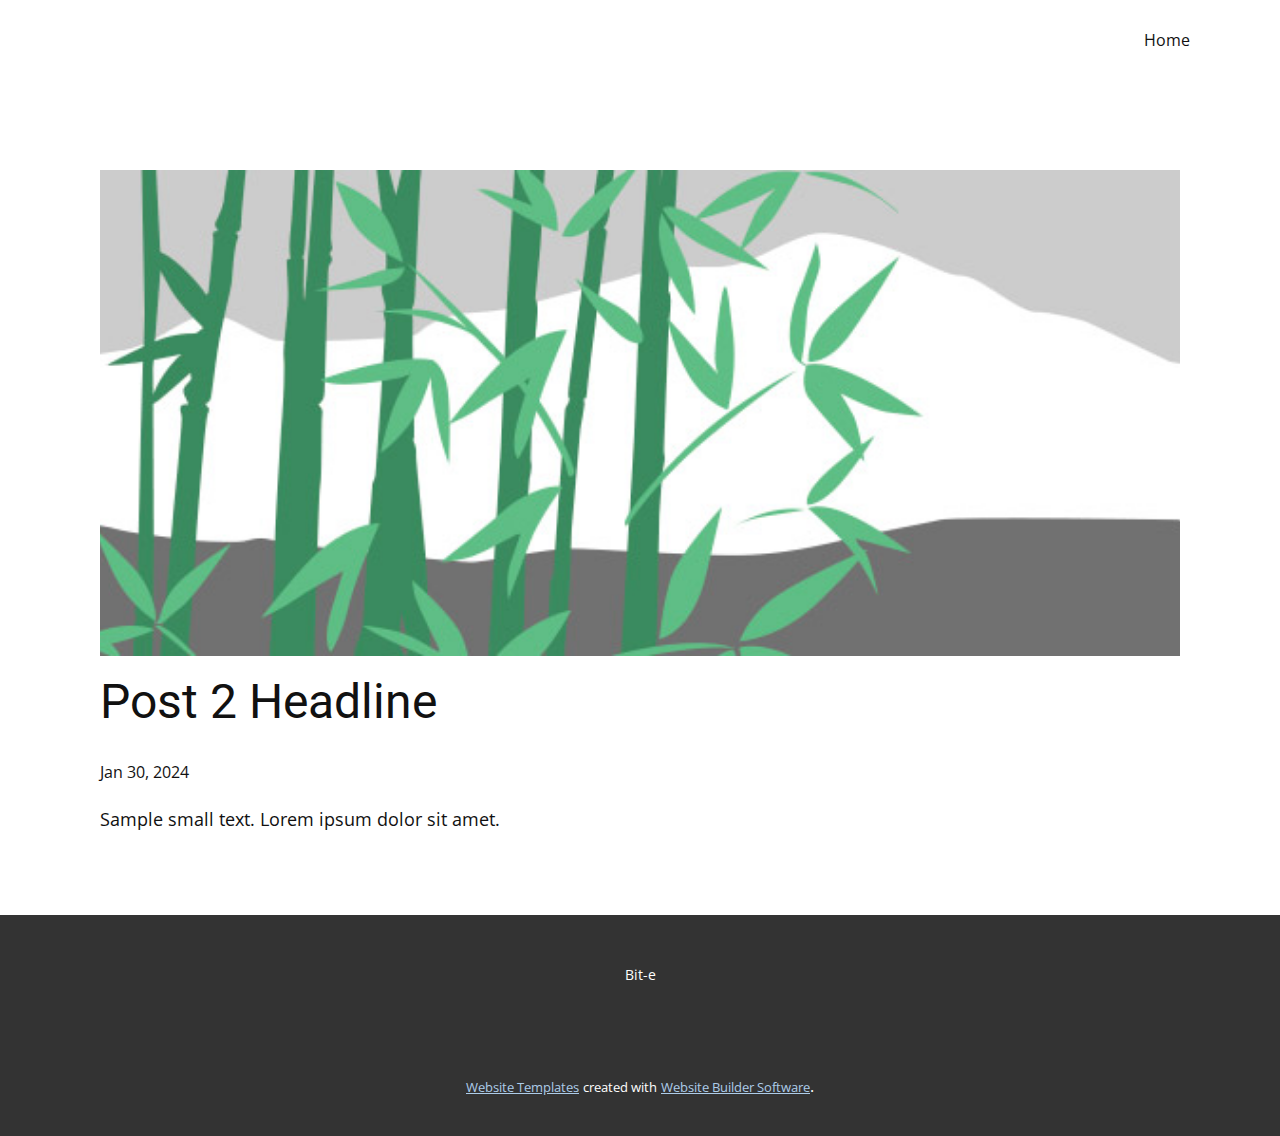
<file: blog/post-1.html>
<!DOCTYPE html>
<html style="font-size: 16px;" lang="en"><head>
    <meta name="viewport" content="width=device-width, initial-scale=1.0">
    <meta charset="utf-8">
    <meta name="keywords" content="Post 1 Headline">
    <meta name="description" content="">
    <title>Post 2 Headline</title>
    <link rel="stylesheet" href="../nicepage.css" media="screen">
<link rel="stylesheet" href="../Post-Template.css" media="screen">
    <script class="u-script" type="text/javascript" src="../jquery.js" defer=""></script>
    <script class="u-script" type="text/javascript" src="../nicepage.js" defer=""></script>
    <meta name="generator" content="Nicepage 6.3.1, nicepage.com">
    <link id="u-theme-google-font" rel="stylesheet" href="https://fonts.googleapis.com/css?family=Roboto:100,100i,300,300i,400,400i,500,500i,700,700i,900,900i|Open+Sans:300,300i,400,400i,500,500i,600,600i,700,700i,800,800i">
    
    
    
    <script type="application/ld+json">{
		"@context": "http://schema.org",
		"@type": "Organization",
		"name": ""
}</script>
    <meta name="theme-color" content="#478ac9">
  <meta data-intl-tel-input-cdn-path="intlTelInput/"></head>
  <body data-path-to-root="./" data-include-products="false" class="u-body u-xl-mode" data-lang="en"><header class="u-clearfix u-header u-header" id="sec-01e0"><div class="u-clearfix u-sheet u-sheet-1">
        <nav class="u-menu u-menu-one-level u-offcanvas u-menu-1">
          <div class="menu-collapse" style="font-size: 1rem; letter-spacing: 0px;">
            <a class="u-button-style u-custom-left-right-menu-spacing u-custom-padding-bottom u-custom-top-bottom-menu-spacing u-nav-link u-text-active-palette-1-base u-text-hover-palette-2-base" href="#">
              <svg class="u-svg-link" viewBox="0 0 24 24"><use xmlns:xlink="http://www.w3.org/1999/xlink" xlink:href="#menu-hamburger"></use></svg>
              <svg class="u-svg-content" version="1.1" id="menu-hamburger" viewBox="0 0 16 16" x="0px" y="0px" xmlns:xlink="http://www.w3.org/1999/xlink" xmlns="http://www.w3.org/2000/svg"><g><rect y="1" width="16" height="2"></rect><rect y="7" width="16" height="2"></rect><rect y="13" width="16" height="2"></rect>
</g></svg>
            </a>
          </div>
          <div class="u-custom-menu u-nav-container">
            <ul class="u-nav u-unstyled u-nav-1"><li class="u-nav-item"><a class="u-button-style u-nav-link u-text-active-palette-1-base u-text-hover-palette-2-base" href="../Home.html" style="padding: 10px 20px;">Home</a>
</li></ul>
          </div>
          <div class="u-custom-menu u-nav-container-collapse">
            <div class="u-black u-container-style u-inner-container-layout u-opacity u-opacity-95 u-sidenav">
              <div class="u-inner-container-layout u-sidenav-overflow">
                <div class="u-menu-close"></div>
                <ul class="u-align-center u-nav u-popupmenu-items u-unstyled u-nav-2"><li class="u-nav-item"><a class="u-button-style u-nav-link" href="../Home.html">Home</a>
</li></ul>
              </div>
            </div>
            <div class="u-black u-menu-overlay u-opacity u-opacity-70"></div>
          </div>
        </nav>
      </div></header>
    <section class="u-align-center u-clearfix u-section-1" id="sec-d3c8">
      <div class="u-clearfix u-sheet u-valign-middle-md u-valign-middle-sm u-valign-middle-xs u-sheet-1"><!--post_details--><!--post_details_options_json--><!--{"source":""}--><!--/post_details_options_json--><!--blog_post-->
        <div class="u-container-style u-expanded-width u-post-details u-post-details-1">
          <div class="u-container-layout u-valign-middle u-container-layout-1"><!--blog_post_image-->
            <img alt="" class="u-blog-control u-expanded-width u-image u-image-default u-image-1" src="../images/68f64b9d.jpeg"><!--/blog_post_image--><!--blog_post_header-->
            <h2 class="u-blog-control u-text u-text-1">Post 2 Headline</h2><!--/blog_post_header--><!--blog_post_metadata-->
            <div class="u-blog-control u-metadata u-metadata-1"><!--blog_post_metadata_date-->
              <span class="u-meta-date u-meta-icon">Jan 30, 2024</span><!--/blog_post_metadata_date--><!--blog_post_metadata_category-->
              <!--/blog_post_metadata_category--><!--blog_post_metadata_comments-->
              <!--/blog_post_metadata_comments-->
            </div><!--/blog_post_metadata--><!--blog_post_content-->
            <div class="u-align-justify u-blog-control u-post-content u-text u-text-2 fr-view">
  Sample small text. Lorem ipsum dolor sit amet.
  </div><!--/blog_post_content-->
          </div>
        </div><!--/blog_post--><!--/post_details-->
      </div>
    </section>
    
    
    
    <footer class="u-align-center u-clearfix u-footer u-grey-80 u-footer" id="sec-a10d"><div class="u-clearfix u-sheet u-sheet-1">
        <p class="u-small-text u-text u-text-variant u-text-1">Bit-e</p>
      </div></footer>
    <section class="u-backlink u-clearfix u-grey-80">
      <a class="u-link" href="https://nicepage.com/website-templates" target="_blank">
        <span>Website Templates</span>
      </a>
      <p class="u-text">
        <span>created with</span>
      </p>
      <a class="u-link" href="" target="_blank">
        <span>Website Builder Software</span>
      </a>. 
    </section>
  
</body></html>
</file>
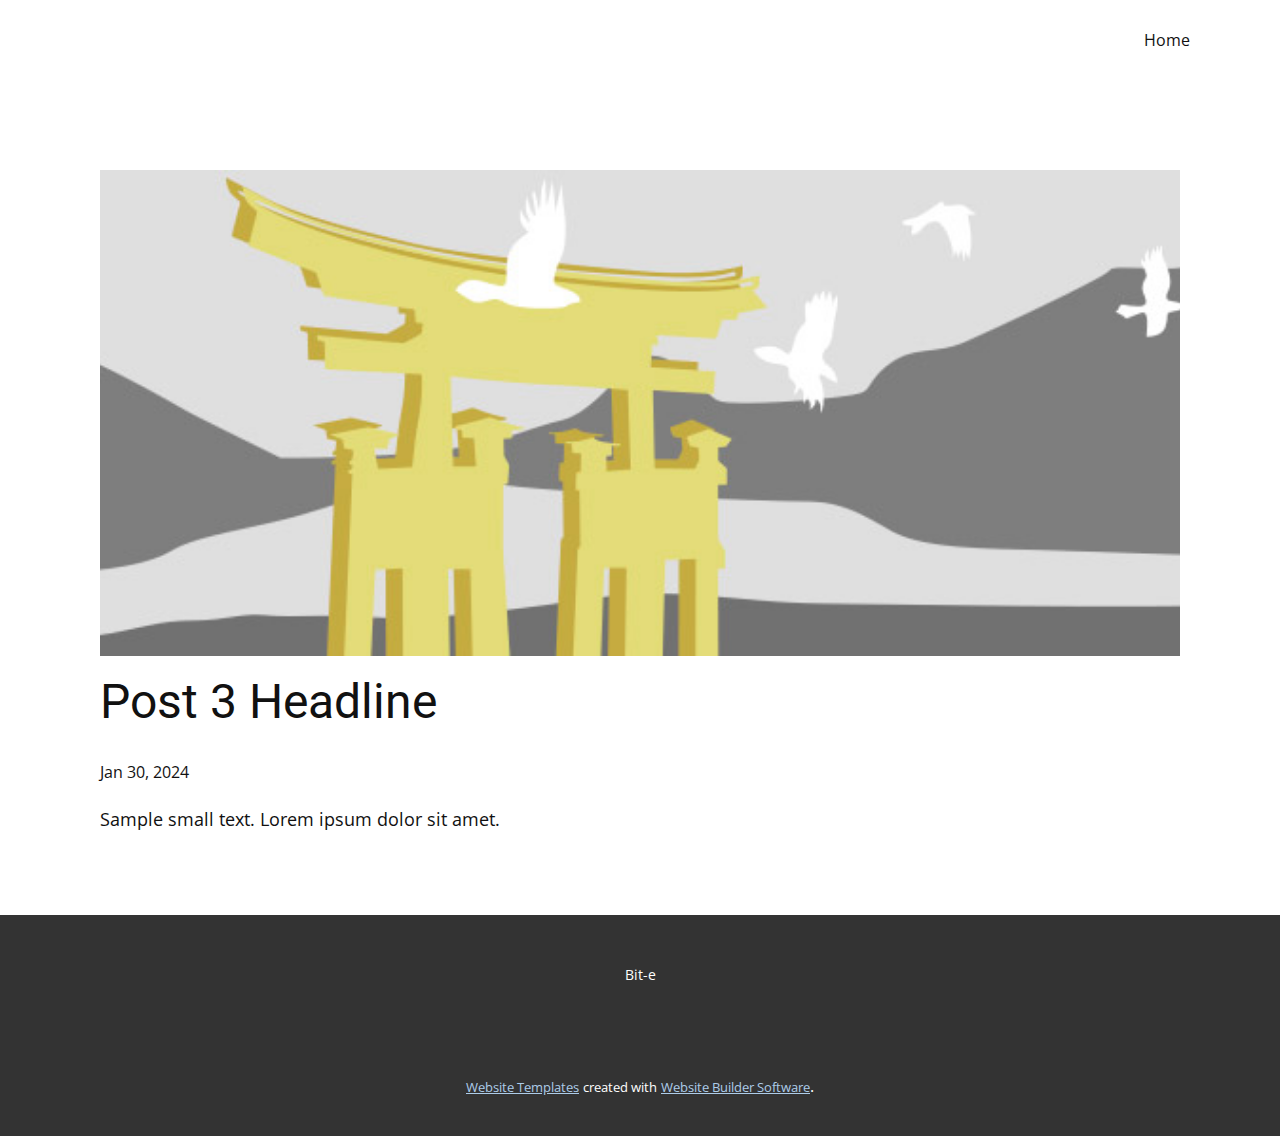
<file: blog/post-2.html>
<!DOCTYPE html>
<html style="font-size: 16px;" lang="en"><head>
    <meta name="viewport" content="width=device-width, initial-scale=1.0">
    <meta charset="utf-8">
    <meta name="keywords" content="Post 1 Headline">
    <meta name="description" content="">
    <title>Post 3 Headline</title>
    <link rel="stylesheet" href="../nicepage.css" media="screen">
<link rel="stylesheet" href="../Post-Template.css" media="screen">
    <script class="u-script" type="text/javascript" src="../jquery.js" defer=""></script>
    <script class="u-script" type="text/javascript" src="../nicepage.js" defer=""></script>
    <meta name="generator" content="Nicepage 6.3.1, nicepage.com">
    <link id="u-theme-google-font" rel="stylesheet" href="https://fonts.googleapis.com/css?family=Roboto:100,100i,300,300i,400,400i,500,500i,700,700i,900,900i|Open+Sans:300,300i,400,400i,500,500i,600,600i,700,700i,800,800i">
    
    
    
    <script type="application/ld+json">{
		"@context": "http://schema.org",
		"@type": "Organization",
		"name": ""
}</script>
    <meta name="theme-color" content="#478ac9">
  <meta data-intl-tel-input-cdn-path="intlTelInput/"></head>
  <body data-path-to-root="./" data-include-products="false" class="u-body u-xl-mode" data-lang="en"><header class="u-clearfix u-header u-header" id="sec-01e0"><div class="u-clearfix u-sheet u-sheet-1">
        <nav class="u-menu u-menu-one-level u-offcanvas u-menu-1">
          <div class="menu-collapse" style="font-size: 1rem; letter-spacing: 0px;">
            <a class="u-button-style u-custom-left-right-menu-spacing u-custom-padding-bottom u-custom-top-bottom-menu-spacing u-nav-link u-text-active-palette-1-base u-text-hover-palette-2-base" href="#">
              <svg class="u-svg-link" viewBox="0 0 24 24"><use xmlns:xlink="http://www.w3.org/1999/xlink" xlink:href="#menu-hamburger"></use></svg>
              <svg class="u-svg-content" version="1.1" id="menu-hamburger" viewBox="0 0 16 16" x="0px" y="0px" xmlns:xlink="http://www.w3.org/1999/xlink" xmlns="http://www.w3.org/2000/svg"><g><rect y="1" width="16" height="2"></rect><rect y="7" width="16" height="2"></rect><rect y="13" width="16" height="2"></rect>
</g></svg>
            </a>
          </div>
          <div class="u-custom-menu u-nav-container">
            <ul class="u-nav u-unstyled u-nav-1"><li class="u-nav-item"><a class="u-button-style u-nav-link u-text-active-palette-1-base u-text-hover-palette-2-base" href="../Home.html" style="padding: 10px 20px;">Home</a>
</li></ul>
          </div>
          <div class="u-custom-menu u-nav-container-collapse">
            <div class="u-black u-container-style u-inner-container-layout u-opacity u-opacity-95 u-sidenav">
              <div class="u-inner-container-layout u-sidenav-overflow">
                <div class="u-menu-close"></div>
                <ul class="u-align-center u-nav u-popupmenu-items u-unstyled u-nav-2"><li class="u-nav-item"><a class="u-button-style u-nav-link" href="../Home.html">Home</a>
</li></ul>
              </div>
            </div>
            <div class="u-black u-menu-overlay u-opacity u-opacity-70"></div>
          </div>
        </nav>
      </div></header>
    <section class="u-align-center u-clearfix u-section-1" id="sec-d3c8">
      <div class="u-clearfix u-sheet u-valign-middle-md u-valign-middle-sm u-valign-middle-xs u-sheet-1"><!--post_details--><!--post_details_options_json--><!--{"source":""}--><!--/post_details_options_json--><!--blog_post-->
        <div class="u-container-style u-expanded-width u-post-details u-post-details-1">
          <div class="u-container-layout u-valign-middle u-container-layout-1"><!--blog_post_image-->
            <img alt="" class="u-blog-control u-expanded-width u-image u-image-default u-image-1" src="../images/8ad73f3c.jpeg"><!--/blog_post_image--><!--blog_post_header-->
            <h2 class="u-blog-control u-text u-text-1">Post 3 Headline</h2><!--/blog_post_header--><!--blog_post_metadata-->
            <div class="u-blog-control u-metadata u-metadata-1"><!--blog_post_metadata_date-->
              <span class="u-meta-date u-meta-icon">Jan 30, 2024</span><!--/blog_post_metadata_date--><!--blog_post_metadata_category-->
              <!--/blog_post_metadata_category--><!--blog_post_metadata_comments-->
              <!--/blog_post_metadata_comments-->
            </div><!--/blog_post_metadata--><!--blog_post_content-->
            <div class="u-align-justify u-blog-control u-post-content u-text u-text-2 fr-view">
  Sample small text. Lorem ipsum dolor sit amet.
  </div><!--/blog_post_content-->
          </div>
        </div><!--/blog_post--><!--/post_details-->
      </div>
    </section>
    
    
    
    <footer class="u-align-center u-clearfix u-footer u-grey-80 u-footer" id="sec-a10d"><div class="u-clearfix u-sheet u-sheet-1">
        <p class="u-small-text u-text u-text-variant u-text-1">Bit-e</p>
      </div></footer>
    <section class="u-backlink u-clearfix u-grey-80">
      <a class="u-link" href="https://nicepage.com/website-templates" target="_blank">
        <span>Website Templates</span>
      </a>
      <p class="u-text">
        <span>created with</span>
      </p>
      <a class="u-link" href="" target="_blank">
        <span>Website Builder Software</span>
      </a>. 
    </section>
  
</body></html>
</file>
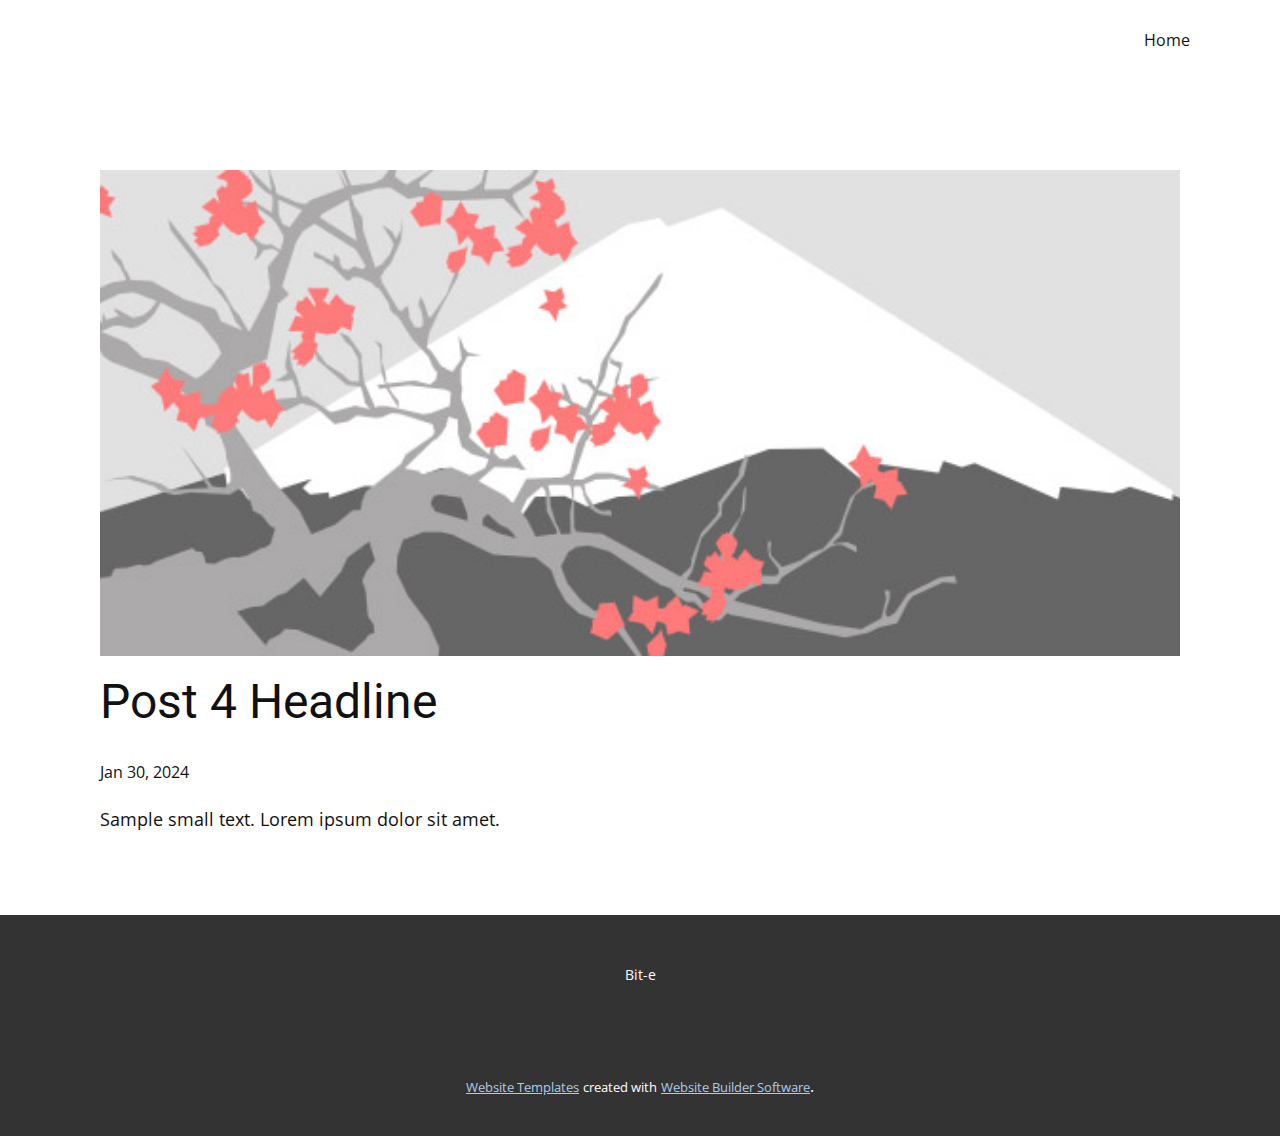
<file: blog/post-3.html>
<!DOCTYPE html>
<html style="font-size: 16px;" lang="en"><head>
    <meta name="viewport" content="width=device-width, initial-scale=1.0">
    <meta charset="utf-8">
    <meta name="keywords" content="Post 1 Headline">
    <meta name="description" content="">
    <title>Post 4 Headline</title>
    <link rel="stylesheet" href="../nicepage.css" media="screen">
<link rel="stylesheet" href="../Post-Template.css" media="screen">
    <script class="u-script" type="text/javascript" src="../jquery.js" defer=""></script>
    <script class="u-script" type="text/javascript" src="../nicepage.js" defer=""></script>
    <meta name="generator" content="Nicepage 6.3.1, nicepage.com">
    <link id="u-theme-google-font" rel="stylesheet" href="https://fonts.googleapis.com/css?family=Roboto:100,100i,300,300i,400,400i,500,500i,700,700i,900,900i|Open+Sans:300,300i,400,400i,500,500i,600,600i,700,700i,800,800i">
    
    
    
    <script type="application/ld+json">{
		"@context": "http://schema.org",
		"@type": "Organization",
		"name": ""
}</script>
    <meta name="theme-color" content="#478ac9">
  <meta data-intl-tel-input-cdn-path="intlTelInput/"></head>
  <body data-path-to-root="./" data-include-products="false" class="u-body u-xl-mode" data-lang="en"><header class="u-clearfix u-header u-header" id="sec-01e0"><div class="u-clearfix u-sheet u-sheet-1">
        <nav class="u-menu u-menu-one-level u-offcanvas u-menu-1">
          <div class="menu-collapse" style="font-size: 1rem; letter-spacing: 0px;">
            <a class="u-button-style u-custom-left-right-menu-spacing u-custom-padding-bottom u-custom-top-bottom-menu-spacing u-nav-link u-text-active-palette-1-base u-text-hover-palette-2-base" href="#">
              <svg class="u-svg-link" viewBox="0 0 24 24"><use xmlns:xlink="http://www.w3.org/1999/xlink" xlink:href="#menu-hamburger"></use></svg>
              <svg class="u-svg-content" version="1.1" id="menu-hamburger" viewBox="0 0 16 16" x="0px" y="0px" xmlns:xlink="http://www.w3.org/1999/xlink" xmlns="http://www.w3.org/2000/svg"><g><rect y="1" width="16" height="2"></rect><rect y="7" width="16" height="2"></rect><rect y="13" width="16" height="2"></rect>
</g></svg>
            </a>
          </div>
          <div class="u-custom-menu u-nav-container">
            <ul class="u-nav u-unstyled u-nav-1"><li class="u-nav-item"><a class="u-button-style u-nav-link u-text-active-palette-1-base u-text-hover-palette-2-base" href="../Home.html" style="padding: 10px 20px;">Home</a>
</li></ul>
          </div>
          <div class="u-custom-menu u-nav-container-collapse">
            <div class="u-black u-container-style u-inner-container-layout u-opacity u-opacity-95 u-sidenav">
              <div class="u-inner-container-layout u-sidenav-overflow">
                <div class="u-menu-close"></div>
                <ul class="u-align-center u-nav u-popupmenu-items u-unstyled u-nav-2"><li class="u-nav-item"><a class="u-button-style u-nav-link" href="../Home.html">Home</a>
</li></ul>
              </div>
            </div>
            <div class="u-black u-menu-overlay u-opacity u-opacity-70"></div>
          </div>
        </nav>
      </div></header>
    <section class="u-align-center u-clearfix u-section-1" id="sec-d3c8">
      <div class="u-clearfix u-sheet u-valign-middle-md u-valign-middle-sm u-valign-middle-xs u-sheet-1"><!--post_details--><!--post_details_options_json--><!--{"source":""}--><!--/post_details_options_json--><!--blog_post-->
        <div class="u-container-style u-expanded-width u-post-details u-post-details-1">
          <div class="u-container-layout u-valign-middle u-container-layout-1"><!--blog_post_image-->
            <img alt="" class="u-blog-control u-expanded-width u-image u-image-default u-image-1" src="../images/0fd3416c.jpeg"><!--/blog_post_image--><!--blog_post_header-->
            <h2 class="u-blog-control u-text u-text-1">Post 4 Headline</h2><!--/blog_post_header--><!--blog_post_metadata-->
            <div class="u-blog-control u-metadata u-metadata-1"><!--blog_post_metadata_date-->
              <span class="u-meta-date u-meta-icon">Jan 30, 2024</span><!--/blog_post_metadata_date--><!--blog_post_metadata_category-->
              <!--/blog_post_metadata_category--><!--blog_post_metadata_comments-->
              <!--/blog_post_metadata_comments-->
            </div><!--/blog_post_metadata--><!--blog_post_content-->
            <div class="u-align-justify u-blog-control u-post-content u-text u-text-2 fr-view">
  Sample small text. Lorem ipsum dolor sit amet.
  </div><!--/blog_post_content-->
          </div>
        </div><!--/blog_post--><!--/post_details-->
      </div>
    </section>
    
    
    
    <footer class="u-align-center u-clearfix u-footer u-grey-80 u-footer" id="sec-a10d"><div class="u-clearfix u-sheet u-sheet-1">
        <p class="u-small-text u-text u-text-variant u-text-1">Bit-e</p>
      </div></footer>
    <section class="u-backlink u-clearfix u-grey-80">
      <a class="u-link" href="https://nicepage.com/website-templates" target="_blank">
        <span>Website Templates</span>
      </a>
      <p class="u-text">
        <span>created with</span>
      </p>
      <a class="u-link" href="" target="_blank">
        <span>Website Builder Software</span>
      </a>. 
    </section>
  
</body></html>
</file>
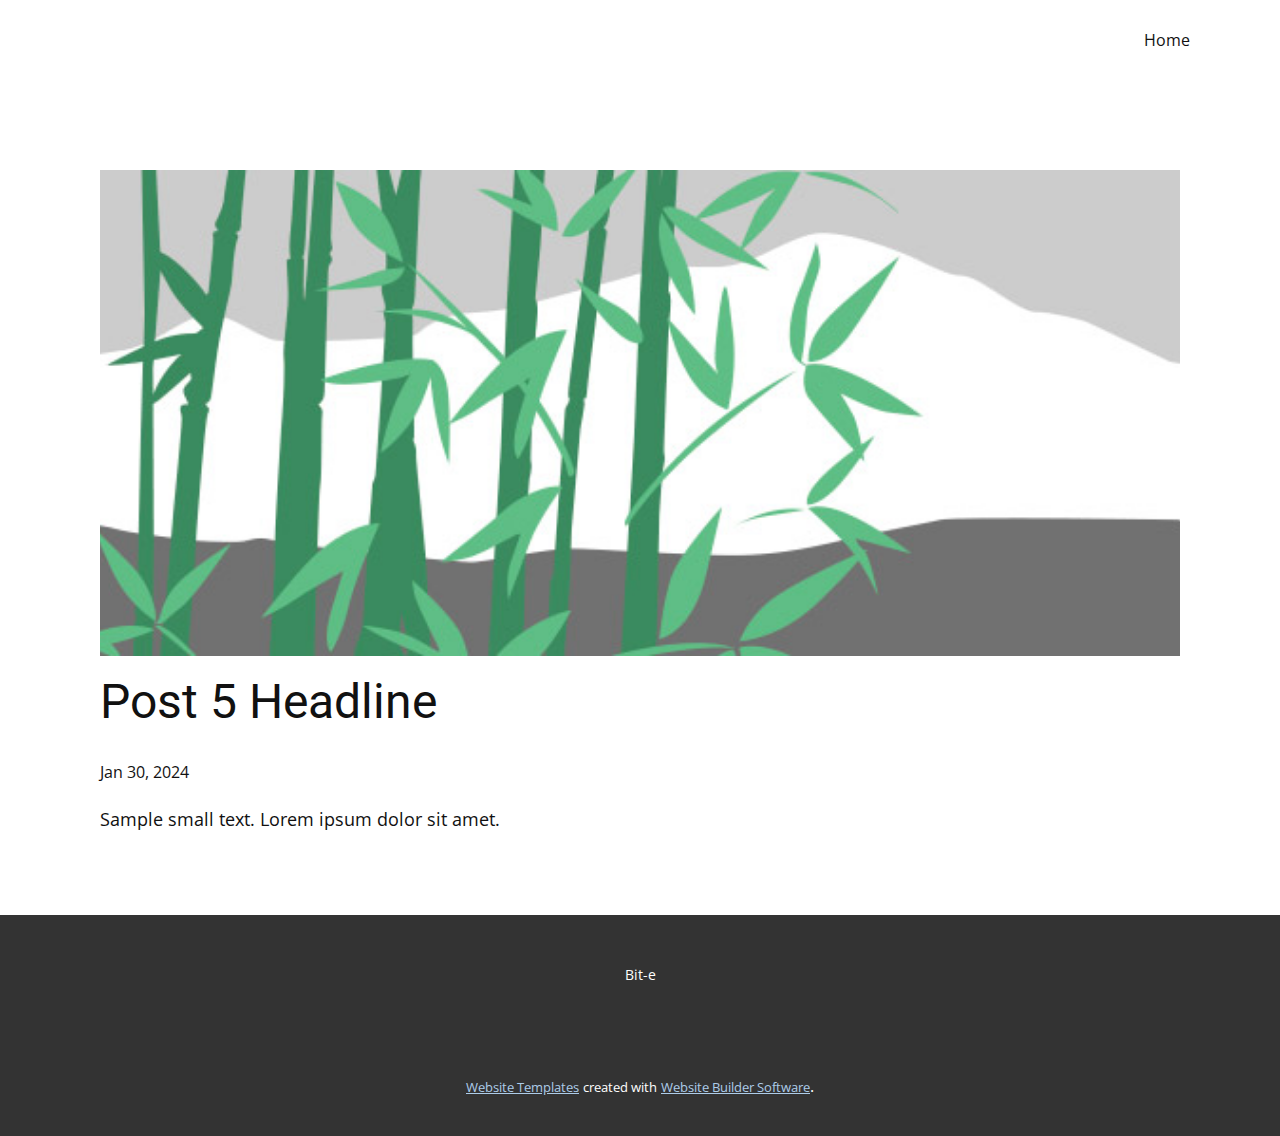
<file: blog/post-4.html>
<!DOCTYPE html>
<html style="font-size: 16px;" lang="en"><head>
    <meta name="viewport" content="width=device-width, initial-scale=1.0">
    <meta charset="utf-8">
    <meta name="keywords" content="Post 1 Headline">
    <meta name="description" content="">
    <title>Post 5 Headline</title>
    <link rel="stylesheet" href="../nicepage.css" media="screen">
<link rel="stylesheet" href="../Post-Template.css" media="screen">
    <script class="u-script" type="text/javascript" src="../jquery.js" defer=""></script>
    <script class="u-script" type="text/javascript" src="../nicepage.js" defer=""></script>
    <meta name="generator" content="Nicepage 6.3.1, nicepage.com">
    <link id="u-theme-google-font" rel="stylesheet" href="https://fonts.googleapis.com/css?family=Roboto:100,100i,300,300i,400,400i,500,500i,700,700i,900,900i|Open+Sans:300,300i,400,400i,500,500i,600,600i,700,700i,800,800i">
    
    
    
    <script type="application/ld+json">{
		"@context": "http://schema.org",
		"@type": "Organization",
		"name": ""
}</script>
    <meta name="theme-color" content="#478ac9">
  <meta data-intl-tel-input-cdn-path="intlTelInput/"></head>
  <body data-path-to-root="./" data-include-products="false" class="u-body u-xl-mode" data-lang="en"><header class="u-clearfix u-header u-header" id="sec-01e0"><div class="u-clearfix u-sheet u-sheet-1">
        <nav class="u-menu u-menu-one-level u-offcanvas u-menu-1">
          <div class="menu-collapse" style="font-size: 1rem; letter-spacing: 0px;">
            <a class="u-button-style u-custom-left-right-menu-spacing u-custom-padding-bottom u-custom-top-bottom-menu-spacing u-nav-link u-text-active-palette-1-base u-text-hover-palette-2-base" href="#">
              <svg class="u-svg-link" viewBox="0 0 24 24"><use xmlns:xlink="http://www.w3.org/1999/xlink" xlink:href="#menu-hamburger"></use></svg>
              <svg class="u-svg-content" version="1.1" id="menu-hamburger" viewBox="0 0 16 16" x="0px" y="0px" xmlns:xlink="http://www.w3.org/1999/xlink" xmlns="http://www.w3.org/2000/svg"><g><rect y="1" width="16" height="2"></rect><rect y="7" width="16" height="2"></rect><rect y="13" width="16" height="2"></rect>
</g></svg>
            </a>
          </div>
          <div class="u-custom-menu u-nav-container">
            <ul class="u-nav u-unstyled u-nav-1"><li class="u-nav-item"><a class="u-button-style u-nav-link u-text-active-palette-1-base u-text-hover-palette-2-base" href="../Home.html" style="padding: 10px 20px;">Home</a>
</li></ul>
          </div>
          <div class="u-custom-menu u-nav-container-collapse">
            <div class="u-black u-container-style u-inner-container-layout u-opacity u-opacity-95 u-sidenav">
              <div class="u-inner-container-layout u-sidenav-overflow">
                <div class="u-menu-close"></div>
                <ul class="u-align-center u-nav u-popupmenu-items u-unstyled u-nav-2"><li class="u-nav-item"><a class="u-button-style u-nav-link" href="../Home.html">Home</a>
</li></ul>
              </div>
            </div>
            <div class="u-black u-menu-overlay u-opacity u-opacity-70"></div>
          </div>
        </nav>
      </div></header>
    <section class="u-align-center u-clearfix u-section-1" id="sec-d3c8">
      <div class="u-clearfix u-sheet u-valign-middle-md u-valign-middle-sm u-valign-middle-xs u-sheet-1"><!--post_details--><!--post_details_options_json--><!--{"source":""}--><!--/post_details_options_json--><!--blog_post-->
        <div class="u-container-style u-expanded-width u-post-details u-post-details-1">
          <div class="u-container-layout u-valign-middle u-container-layout-1"><!--blog_post_image-->
            <img alt="" class="u-blog-control u-expanded-width u-image u-image-default u-image-1" src="../images/68f64b9d.jpeg"><!--/blog_post_image--><!--blog_post_header-->
            <h2 class="u-blog-control u-text u-text-1">Post 5 Headline</h2><!--/blog_post_header--><!--blog_post_metadata-->
            <div class="u-blog-control u-metadata u-metadata-1"><!--blog_post_metadata_date-->
              <span class="u-meta-date u-meta-icon">Jan 30, 2024</span><!--/blog_post_metadata_date--><!--blog_post_metadata_category-->
              <!--/blog_post_metadata_category--><!--blog_post_metadata_comments-->
              <!--/blog_post_metadata_comments-->
            </div><!--/blog_post_metadata--><!--blog_post_content-->
            <div class="u-align-justify u-blog-control u-post-content u-text u-text-2 fr-view">
  Sample small text. Lorem ipsum dolor sit amet.
  </div><!--/blog_post_content-->
          </div>
        </div><!--/blog_post--><!--/post_details-->
      </div>
    </section>
    
    
    
    <footer class="u-align-center u-clearfix u-footer u-grey-80 u-footer" id="sec-a10d"><div class="u-clearfix u-sheet u-sheet-1">
        <p class="u-small-text u-text u-text-variant u-text-1">Bit-e</p>
      </div></footer>
    <section class="u-backlink u-clearfix u-grey-80">
      <a class="u-link" href="https://nicepage.com/website-templates" target="_blank">
        <span>Website Templates</span>
      </a>
      <p class="u-text">
        <span>created with</span>
      </p>
      <a class="u-link" href="" target="_blank">
        <span>Website Builder Software</span>
      </a>. 
    </section>
  
</body></html>
</file>
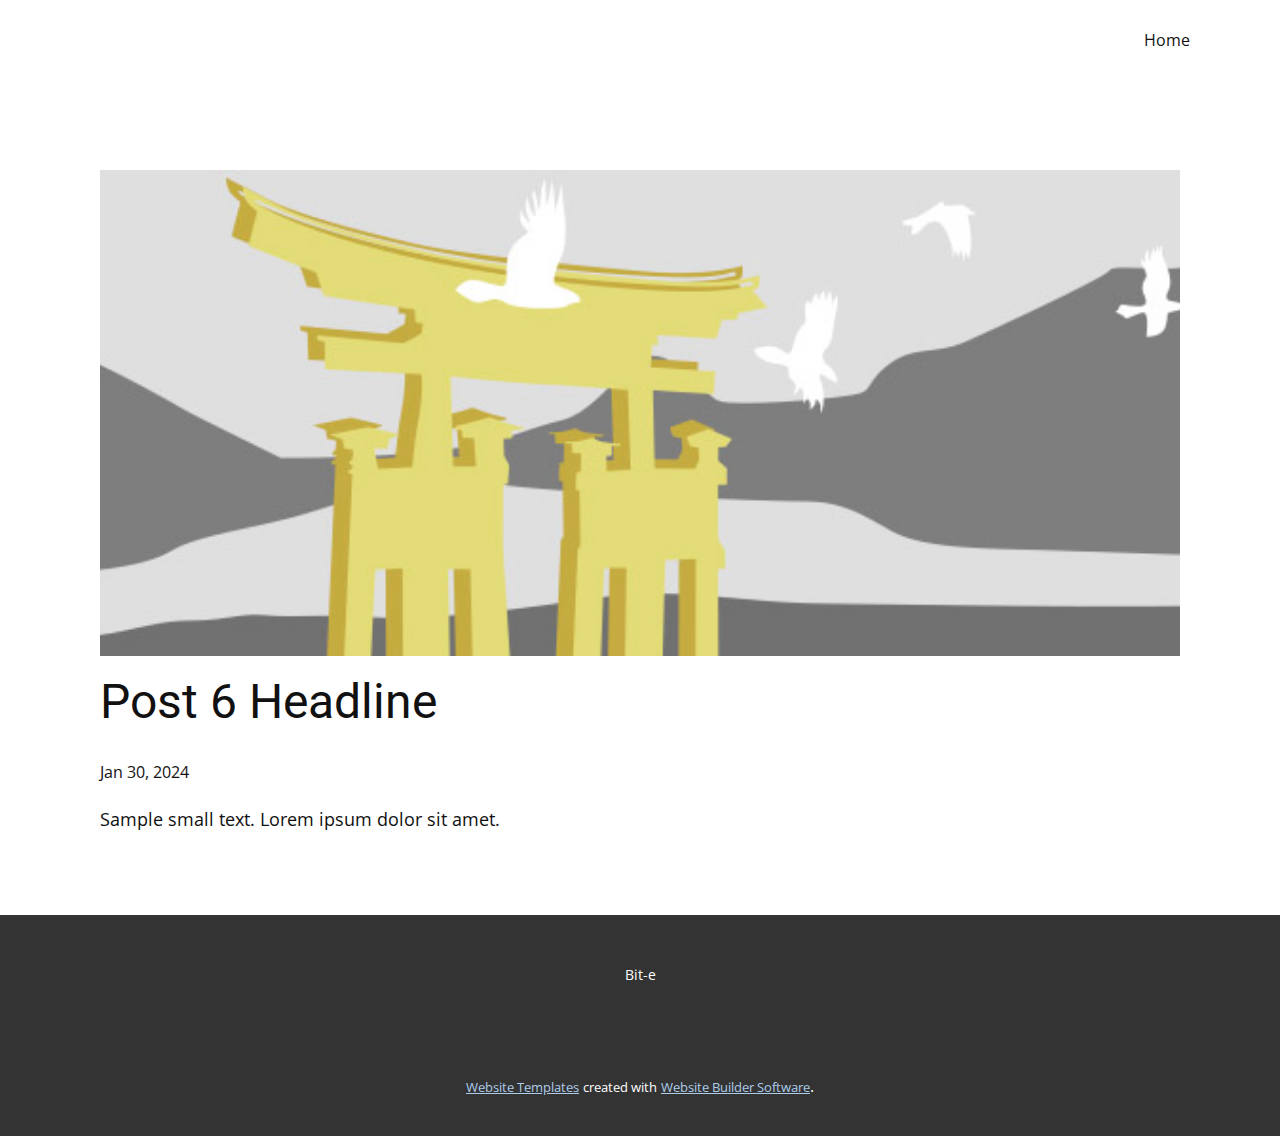
<file: blog/post-5.html>
<!DOCTYPE html>
<html style="font-size: 16px;" lang="en"><head>
    <meta name="viewport" content="width=device-width, initial-scale=1.0">
    <meta charset="utf-8">
    <meta name="keywords" content="Post 1 Headline">
    <meta name="description" content="">
    <title>Post 6 Headline</title>
    <link rel="stylesheet" href="../nicepage.css" media="screen">
<link rel="stylesheet" href="../Post-Template.css" media="screen">
    <script class="u-script" type="text/javascript" src="../jquery.js" defer=""></script>
    <script class="u-script" type="text/javascript" src="../nicepage.js" defer=""></script>
    <meta name="generator" content="Nicepage 6.3.1, nicepage.com">
    <link id="u-theme-google-font" rel="stylesheet" href="https://fonts.googleapis.com/css?family=Roboto:100,100i,300,300i,400,400i,500,500i,700,700i,900,900i|Open+Sans:300,300i,400,400i,500,500i,600,600i,700,700i,800,800i">
    
    
    
    <script type="application/ld+json">{
		"@context": "http://schema.org",
		"@type": "Organization",
		"name": ""
}</script>
    <meta name="theme-color" content="#478ac9">
  <meta data-intl-tel-input-cdn-path="intlTelInput/"></head>
  <body data-path-to-root="./" data-include-products="false" class="u-body u-xl-mode" data-lang="en"><header class="u-clearfix u-header u-header" id="sec-01e0"><div class="u-clearfix u-sheet u-sheet-1">
        <nav class="u-menu u-menu-one-level u-offcanvas u-menu-1">
          <div class="menu-collapse" style="font-size: 1rem; letter-spacing: 0px;">
            <a class="u-button-style u-custom-left-right-menu-spacing u-custom-padding-bottom u-custom-top-bottom-menu-spacing u-nav-link u-text-active-palette-1-base u-text-hover-palette-2-base" href="#">
              <svg class="u-svg-link" viewBox="0 0 24 24"><use xmlns:xlink="http://www.w3.org/1999/xlink" xlink:href="#menu-hamburger"></use></svg>
              <svg class="u-svg-content" version="1.1" id="menu-hamburger" viewBox="0 0 16 16" x="0px" y="0px" xmlns:xlink="http://www.w3.org/1999/xlink" xmlns="http://www.w3.org/2000/svg"><g><rect y="1" width="16" height="2"></rect><rect y="7" width="16" height="2"></rect><rect y="13" width="16" height="2"></rect>
</g></svg>
            </a>
          </div>
          <div class="u-custom-menu u-nav-container">
            <ul class="u-nav u-unstyled u-nav-1"><li class="u-nav-item"><a class="u-button-style u-nav-link u-text-active-palette-1-base u-text-hover-palette-2-base" href="../Home.html" style="padding: 10px 20px;">Home</a>
</li></ul>
          </div>
          <div class="u-custom-menu u-nav-container-collapse">
            <div class="u-black u-container-style u-inner-container-layout u-opacity u-opacity-95 u-sidenav">
              <div class="u-inner-container-layout u-sidenav-overflow">
                <div class="u-menu-close"></div>
                <ul class="u-align-center u-nav u-popupmenu-items u-unstyled u-nav-2"><li class="u-nav-item"><a class="u-button-style u-nav-link" href="../Home.html">Home</a>
</li></ul>
              </div>
            </div>
            <div class="u-black u-menu-overlay u-opacity u-opacity-70"></div>
          </div>
        </nav>
      </div></header>
    <section class="u-align-center u-clearfix u-section-1" id="sec-d3c8">
      <div class="u-clearfix u-sheet u-valign-middle-md u-valign-middle-sm u-valign-middle-xs u-sheet-1"><!--post_details--><!--post_details_options_json--><!--{"source":""}--><!--/post_details_options_json--><!--blog_post-->
        <div class="u-container-style u-expanded-width u-post-details u-post-details-1">
          <div class="u-container-layout u-valign-middle u-container-layout-1"><!--blog_post_image-->
            <img alt="" class="u-blog-control u-expanded-width u-image u-image-default u-image-1" src="../images/8ad73f3c.jpeg"><!--/blog_post_image--><!--blog_post_header-->
            <h2 class="u-blog-control u-text u-text-1">Post 6 Headline</h2><!--/blog_post_header--><!--blog_post_metadata-->
            <div class="u-blog-control u-metadata u-metadata-1"><!--blog_post_metadata_date-->
              <span class="u-meta-date u-meta-icon">Jan 30, 2024</span><!--/blog_post_metadata_date--><!--blog_post_metadata_category-->
              <!--/blog_post_metadata_category--><!--blog_post_metadata_comments-->
              <!--/blog_post_metadata_comments-->
            </div><!--/blog_post_metadata--><!--blog_post_content-->
            <div class="u-align-justify u-blog-control u-post-content u-text u-text-2 fr-view">
  Sample small text. Lorem ipsum dolor sit amet.
  </div><!--/blog_post_content-->
          </div>
        </div><!--/blog_post--><!--/post_details-->
      </div>
    </section>
    
    
    
    <footer class="u-align-center u-clearfix u-footer u-grey-80 u-footer" id="sec-a10d"><div class="u-clearfix u-sheet u-sheet-1">
        <p class="u-small-text u-text u-text-variant u-text-1">Bit-e</p>
      </div></footer>
    <section class="u-backlink u-clearfix u-grey-80">
      <a class="u-link" href="https://nicepage.com/website-templates" target="_blank">
        <span>Website Templates</span>
      </a>
      <p class="u-text">
        <span>created with</span>
      </p>
      <a class="u-link" href="" target="_blank">
        <span>Website Builder Software</span>
      </a>. 
    </section>
  
</body></html>
</file>
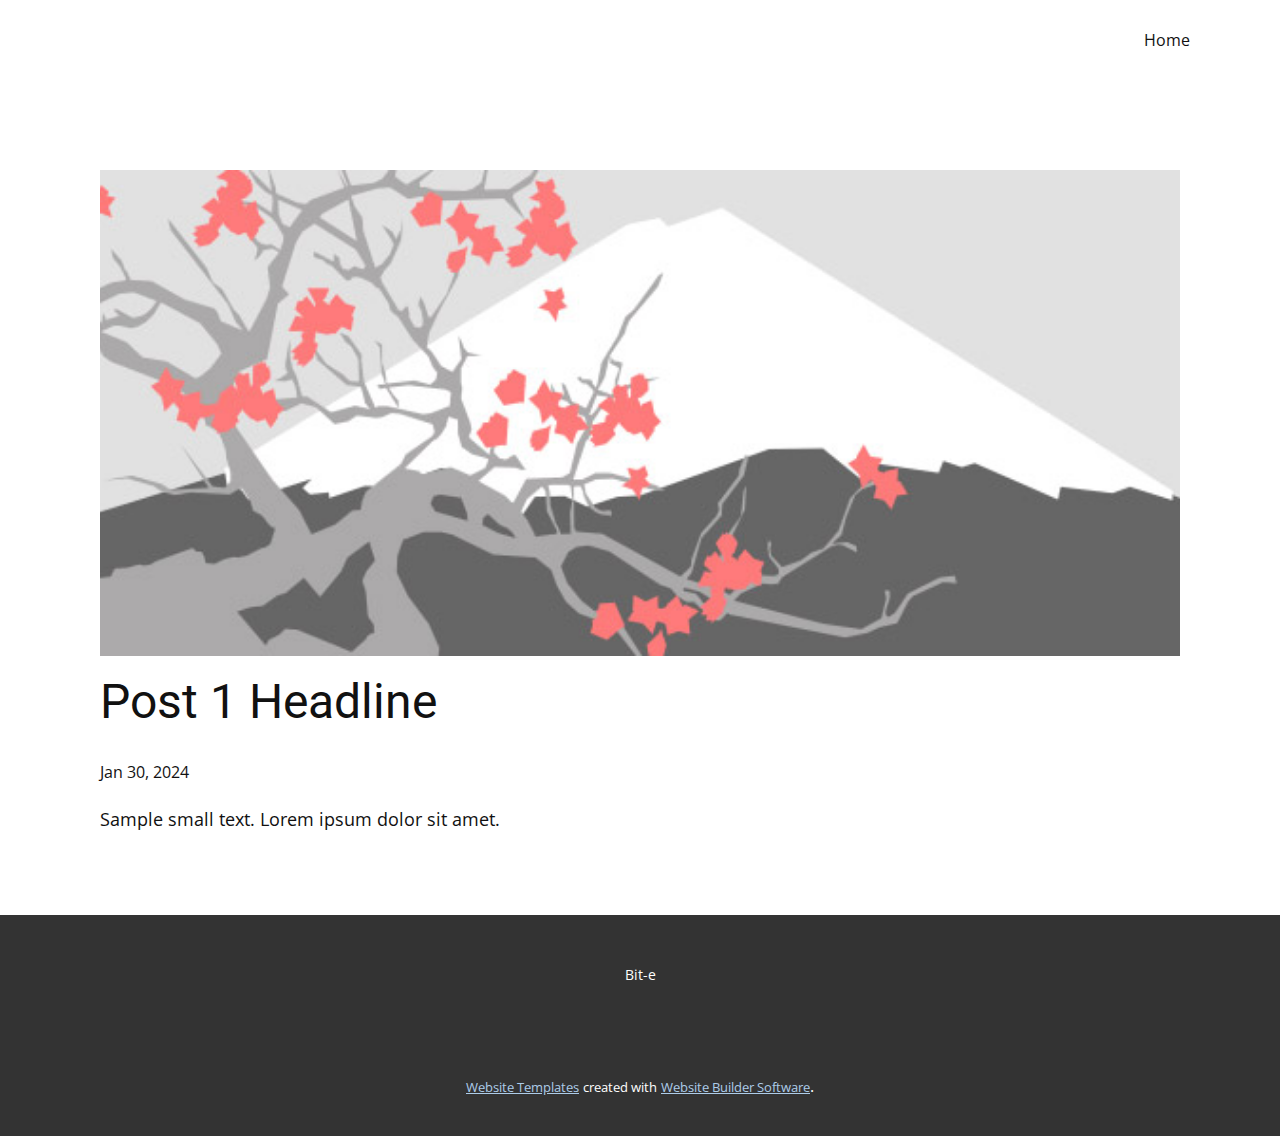
<file: blog/post.html>
<!DOCTYPE html>
<html style="font-size: 16px;" lang="en"><head>
    <meta name="viewport" content="width=device-width, initial-scale=1.0">
    <meta charset="utf-8">
    <meta name="keywords" content="Post 1 Headline">
    <meta name="description" content="">
    <title>Post 1 Headline</title>
    <link rel="stylesheet" href="../nicepage.css" media="screen">
<link rel="stylesheet" href="../Post-Template.css" media="screen">
    <script class="u-script" type="text/javascript" src="../jquery.js" defer=""></script>
    <script class="u-script" type="text/javascript" src="../nicepage.js" defer=""></script>
    <meta name="generator" content="Nicepage 6.3.1, nicepage.com">
    <link id="u-theme-google-font" rel="stylesheet" href="https://fonts.googleapis.com/css?family=Roboto:100,100i,300,300i,400,400i,500,500i,700,700i,900,900i|Open+Sans:300,300i,400,400i,500,500i,600,600i,700,700i,800,800i">
    
    
    
    <script type="application/ld+json">{
		"@context": "http://schema.org",
		"@type": "Organization",
		"name": ""
}</script>
    <meta name="theme-color" content="#478ac9">
  <meta data-intl-tel-input-cdn-path="intlTelInput/"></head>
  <body data-path-to-root="./" data-include-products="false" class="u-body u-xl-mode" data-lang="en"><header class="u-clearfix u-header u-header" id="sec-01e0"><div class="u-clearfix u-sheet u-sheet-1">
        <nav class="u-menu u-menu-one-level u-offcanvas u-menu-1">
          <div class="menu-collapse" style="font-size: 1rem; letter-spacing: 0px;">
            <a class="u-button-style u-custom-left-right-menu-spacing u-custom-padding-bottom u-custom-top-bottom-menu-spacing u-nav-link u-text-active-palette-1-base u-text-hover-palette-2-base" href="#">
              <svg class="u-svg-link" viewBox="0 0 24 24"><use xmlns:xlink="http://www.w3.org/1999/xlink" xlink:href="#menu-hamburger"></use></svg>
              <svg class="u-svg-content" version="1.1" id="menu-hamburger" viewBox="0 0 16 16" x="0px" y="0px" xmlns:xlink="http://www.w3.org/1999/xlink" xmlns="http://www.w3.org/2000/svg"><g><rect y="1" width="16" height="2"></rect><rect y="7" width="16" height="2"></rect><rect y="13" width="16" height="2"></rect>
</g></svg>
            </a>
          </div>
          <div class="u-custom-menu u-nav-container">
            <ul class="u-nav u-unstyled u-nav-1"><li class="u-nav-item"><a class="u-button-style u-nav-link u-text-active-palette-1-base u-text-hover-palette-2-base" href="../Home.html" style="padding: 10px 20px;">Home</a>
</li></ul>
          </div>
          <div class="u-custom-menu u-nav-container-collapse">
            <div class="u-black u-container-style u-inner-container-layout u-opacity u-opacity-95 u-sidenav">
              <div class="u-inner-container-layout u-sidenav-overflow">
                <div class="u-menu-close"></div>
                <ul class="u-align-center u-nav u-popupmenu-items u-unstyled u-nav-2"><li class="u-nav-item"><a class="u-button-style u-nav-link" href="../Home.html">Home</a>
</li></ul>
              </div>
            </div>
            <div class="u-black u-menu-overlay u-opacity u-opacity-70"></div>
          </div>
        </nav>
      </div></header>
    <section class="u-align-center u-clearfix u-section-1" id="sec-d3c8">
      <div class="u-clearfix u-sheet u-valign-middle-md u-valign-middle-sm u-valign-middle-xs u-sheet-1"><!--post_details--><!--post_details_options_json--><!--{"source":""}--><!--/post_details_options_json--><!--blog_post-->
        <div class="u-container-style u-expanded-width u-post-details u-post-details-1">
          <div class="u-container-layout u-valign-middle u-container-layout-1"><!--blog_post_image-->
            <img alt="" class="u-blog-control u-expanded-width u-image u-image-default u-image-1" src="../images/0fd3416c.jpeg"><!--/blog_post_image--><!--blog_post_header-->
            <h2 class="u-blog-control u-text u-text-1">Post 1 Headline</h2><!--/blog_post_header--><!--blog_post_metadata-->
            <div class="u-blog-control u-metadata u-metadata-1"><!--blog_post_metadata_date-->
              <span class="u-meta-date u-meta-icon">Jan 30, 2024</span><!--/blog_post_metadata_date--><!--blog_post_metadata_category-->
              <!--/blog_post_metadata_category--><!--blog_post_metadata_comments-->
              <!--/blog_post_metadata_comments-->
            </div><!--/blog_post_metadata--><!--blog_post_content-->
            <div class="u-align-justify u-blog-control u-post-content u-text u-text-2 fr-view">
  Sample small text. Lorem ipsum dolor sit amet.
  </div><!--/blog_post_content-->
          </div>
        </div><!--/blog_post--><!--/post_details-->
      </div>
    </section>
    
    
    
    <footer class="u-align-center u-clearfix u-footer u-grey-80 u-footer" id="sec-a10d"><div class="u-clearfix u-sheet u-sheet-1">
        <p class="u-small-text u-text u-text-variant u-text-1">Bit-e</p>
      </div></footer>
    <section class="u-backlink u-clearfix u-grey-80">
      <a class="u-link" href="https://nicepage.com/website-templates" target="_blank">
        <span>Website Templates</span>
      </a>
      <p class="u-text">
        <span>created with</span>
      </p>
      <a class="u-link" href="" target="_blank">
        <span>Website Builder Software</span>
      </a>. 
    </section>
  
</body></html>
</file>
